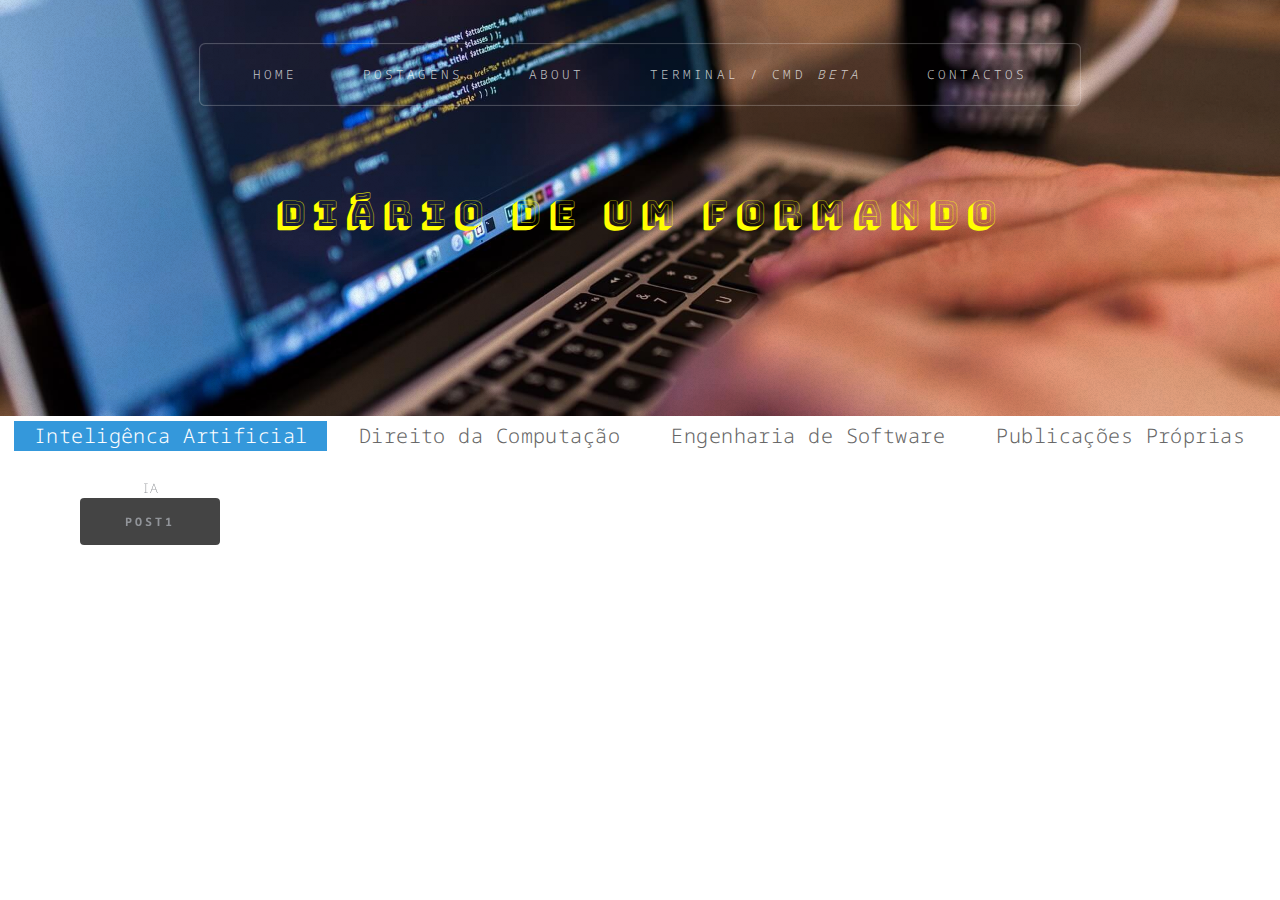
<file: categoria.html>
<!DOCTYPE HTML>
<html lang="pt-br">
<head>
	<link rel="shortcut icon" href="icone.ico"  />
  <meta charset="UTF-8">
    <title>Diário de um formando - TCC</title>
    <style>
     .lista-abas, .lista-abas * {
                margin:0;
                padding:0;
                outline:none;
                border:0;
                background:none
            }
            .lista-abas {
                position:relative;
                font-size:0;
                text-align:center;
                color:#666
            }
            .lista-abas > input {
                position:absolute;
                display:none
            }
            .lista-abas > label {
                position:relative;
                z-index:1;
                display:inline-block;
                box-sizing:border-box;
                -moz-box-sizing:border-box;
                padding:1px;
                padding-top:0;
                padding-left:0;
                font-size:20px;
                line-height:30px;
                cursor:pointer
            }
            .lista-abas > label span {
                display:block;
                padding:5px;
             background:rgba(255, 255, 255, .9);
            }
            .lista-abas > label span span {
                padding:0 20px;
                background:transparent;
                transition:background .3s, color .4s;
                -o-transition:background .3s, color .4s;
                -ms-transition:background .3s, color .4s;
                -moz-transition:background .3s, color .4s;
                -webkit-transition:background .3s, color .4s
            }
            .lista-abas > label:hover span span {
                background:#3498db;
                color:#fff
            }
            .lista-abas > input:checked + label span span {
                background:#3498db;
                color:#fff
            }
            .lista-abas > ul {
                list-style:none;
                position:relative;
                display:block;
                font-size:13px
            }
            .lista-abas > ul > li {
                position:absolute;
                top:0;
                left:0;
                width:150%;
                overflow:auto;
                padding:20px 25px 25px;
                box-sizing:border-box;
                -moz-box-sizing:border-box;
                opacity:0;
                -o-transform-origin:0% 0%;
                -ms-transform-origin:0% 0%;
                -moz-transform-origin:0% 0%;
                -webkit-transform-origin:0% 0%;
                -o-transition:opacity .8s, -o-transform .8s;
                -ms-transition:opacity .8s, -ms-transform .8s;
                -moz-transition:opacity .8s, -moz-transform .8s;
                -webkit-transition:opacity .8s, -webkit-transform .8s
            }
            .lista-abas > .aba-1:checked ~ ul > .aba-1, 
            .lista-abas > .aba-2:checked ~ ul > .aba-2, 
            .lista-abas > .aba-3:checked ~ ul > .aba-3, 
            .lista-abas > .aba-4:checked ~ ul > .aba-4 {
                position:relative;
                z-index:1;
                opacity:1
            }
            .conteudo {
                width:250px;
                position:relative;
                line-height:20px
            }
            .pagina-url {
                float:right;
                margin-top:15px
            }
            .amimacao-flip > ul {
                perspective:2000px;
                -o-perspective:2000px;
                -ms-perspective:2000px;
                -moz-perspective:2000px;
                -webkit-perspective:2000px;
                perspective-origin:50% 50%;
                -o-perspective-origin:50% 50%;
                -ms-perspective-origin:50% 50%;
                -moz-perspective-origin:50% 50%;
                -webkit-perspective-origin:50% 50%
            }
            .amimacao-flip > ul > li {
                -o-transform:rotateX(-90deg);
                -ms-transform:rotateX(-90deg);
                -moz-transform:rotateX(-90deg);
                -webkit-transform:rotateX(-90deg)
            }
            .amimacao-flip > .aba-1:checked ~ ul > .aba-1, 
            .amimacao-flip > .aba-2:checked ~ ul > .aba-2, 
            .amimacao-flip > .aba-3:checked ~ ul > .aba-3, 
            .amimacao-flip > .aba-4:checked ~ ul > .aba-4 {
                -o-transform:rotateX(0deg);
                -ms-transform:rotateX(0deg);
                -moz-transform:rotateX(0deg);
                -webkit-transform:rotateX(0deg);
                -o-transition-delay:0.2s;
                -ms-transition-delay:0.2s;
                -moz-transition-delay:0.2s;
                -webkit-transition-delay:0.2s
            }
    </style>
	  <link rel="stylesheet" href="assets/css/main.css" /> 
	  <meta http-equiv="expires" content="Tue, 05 Jan 2017 12:12:12 GMT">
<meta http-equiv="cache-control" content="public" /> <!-- reconhecida pelo HTTP 1.1 -->
<meta http-equiv="Pragma" content="public"> <!-- reconhecida por todas as versões do HTTP -->
</head>
<body>
<div id="page-wrapper">

			<!-- Header -->
				<div id="header-wrapper" class="wrapper">
					<div id="header">

						<!-- Logo -->
							<div id="logo">
							<h1><a href="index.html">Diário de um Formando</a></h1>
								<p></p>
							</div>

						<!-- Nav -->
							<nav id="nav">
								<ul>
									<li class="current"><a href="index.html">Home</a></li>
									<li>
										<a href="#">Postagens</a>
										<ul>	
												
													<li><a href="categoria.html">Categorias</a></li>
										</ul>
									</li>
								<li><a href="sobre.html">About</a></li>
									<li><a href="terminal.html">Terminal / CMD <i>beta</i></a></li>
									<li><a href="contato.html">Contactos</a></li>
								</ul>
							</nav>
					</div>
				</div>

<body>
	<div class="area-total-abas">
            <div class="lista-abas amimacao-flip">
                <input type="radio" name="lista-abas" checked id="aba-1" class="aba-1">
                <label for="aba-1"><span><span>Inteligênca Artificial</span></span></label>
                <input type="radio" name="lista-abas" id="aba-2" class="aba-2">
                <label for="aba-2"><span><span>Direito da Computação</span></span></label>
                <input type="radio" name="lista-abas" id="aba-3" class="aba-3">
                <label for="aba-3"><span><span>Engenharia de Software</span></span></label>
                <input type="radio" name="lista-abas" id="aba-4" class="aba-4">
                <label for="aba-4"><span><span>Publicações Próprias</span></span></label>
                <ul>
                    <li class="aba-1">
                        <div class="conteudo">
                            <h1>IA</h1>
                            <a href="postagem.html"><input type="button"value="Post1"></a>
                        </div>
                    </li>
                    <li class="aba-2">
                        <div class="conteudo">
                            <h1>DC</h1>
                                                        <a href="postagem1.html"><input type="button"value="Post1"></a>

                        </div>
                    </li>
                    <li class="aba-3">
                        <div class="conteudo">
                            <h1>ES</h1>
                                                        <a href="postagem2.html"><input type="button"value="Post1"></a>

                        </div>
                    </li>
                    <li class="aba-4">
                        <div class="conteudo">
                            <h1>Publicações</h1>
                                                        <a href="25anos.html"><input type="button"value="Post1"></a>

                        </div>
                    </li>
                </ul>
            </div>
        </div>
        <script src="assets/js/jquery.min.js"></script>
			<script src="assets/js/jquery.dropotron.min.js"></script>
			<script src="assets/js/skel.min.js"></script>
			<script src="assets/js/skel-viewport.min.js"></script>
			<script src="assets/js/util.js"></script>
			<script src="assets/js/main.js"></script>
</body>
</html>
</file>
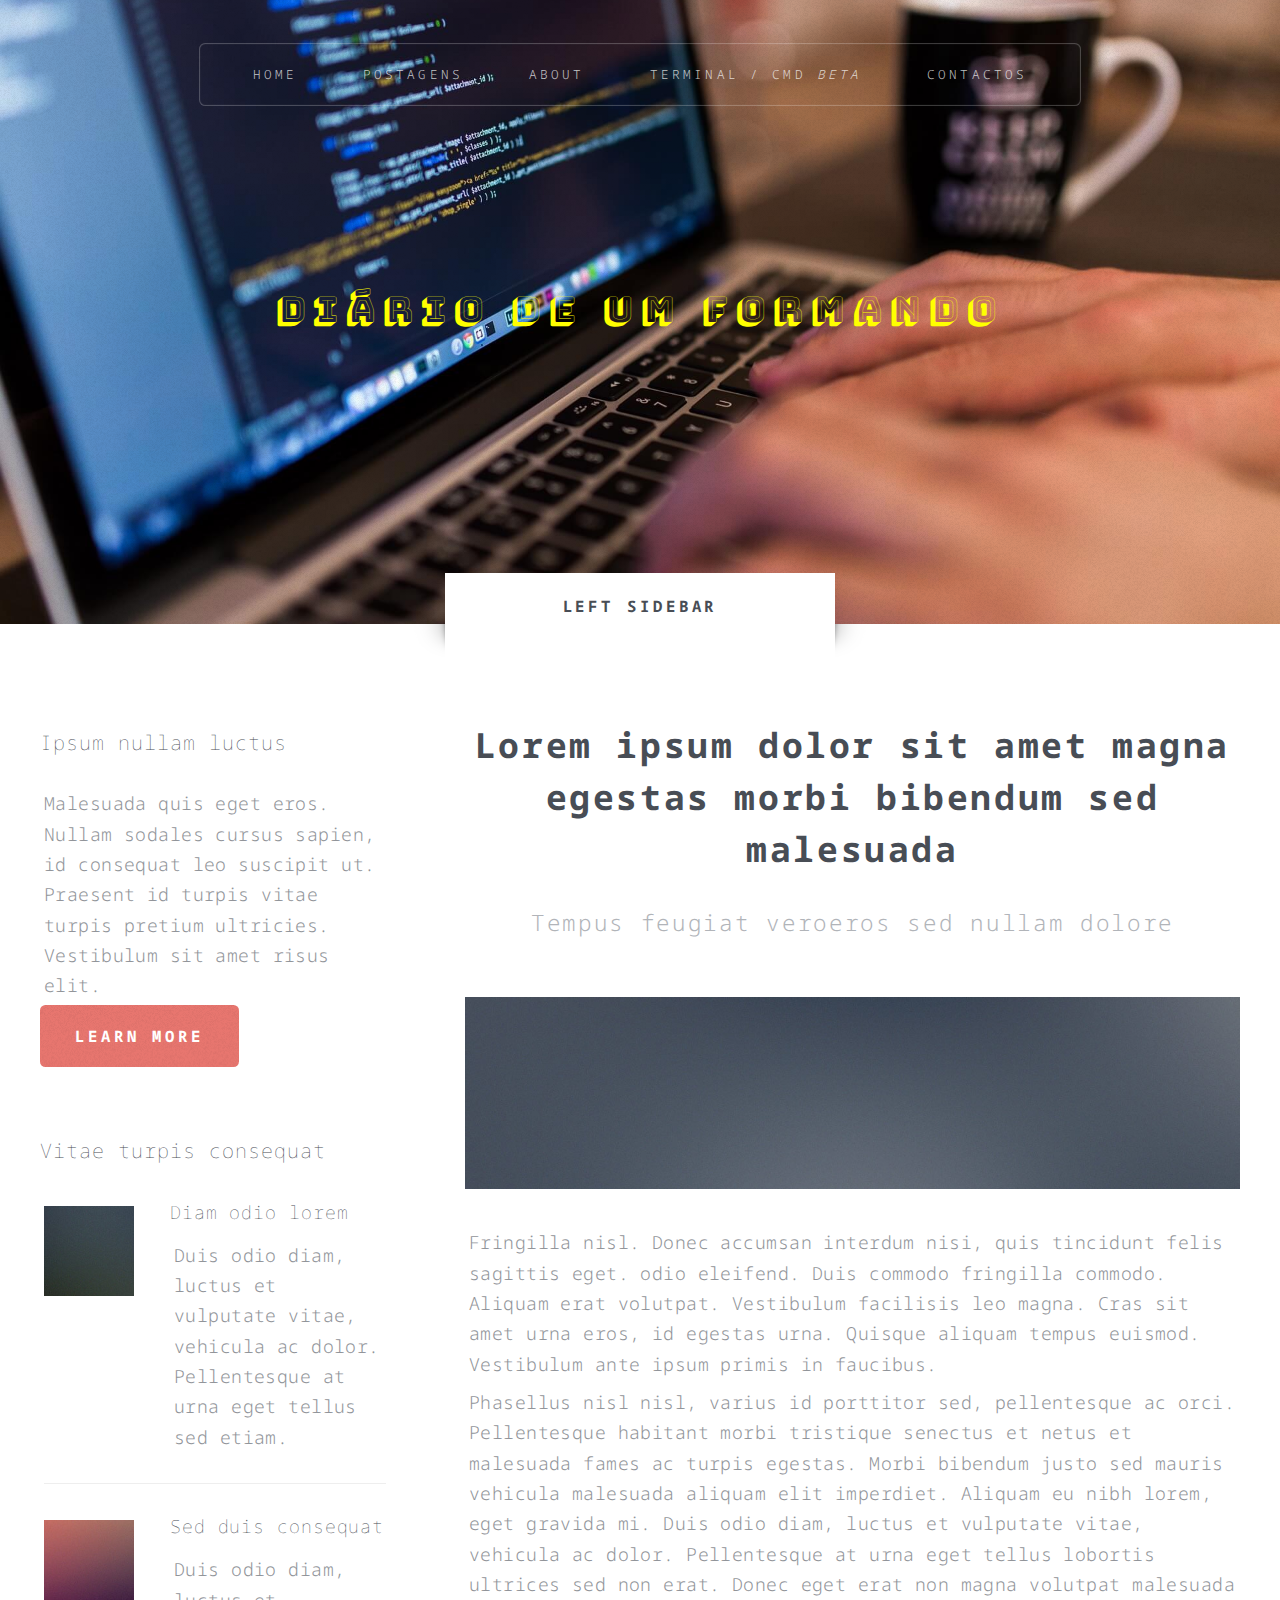
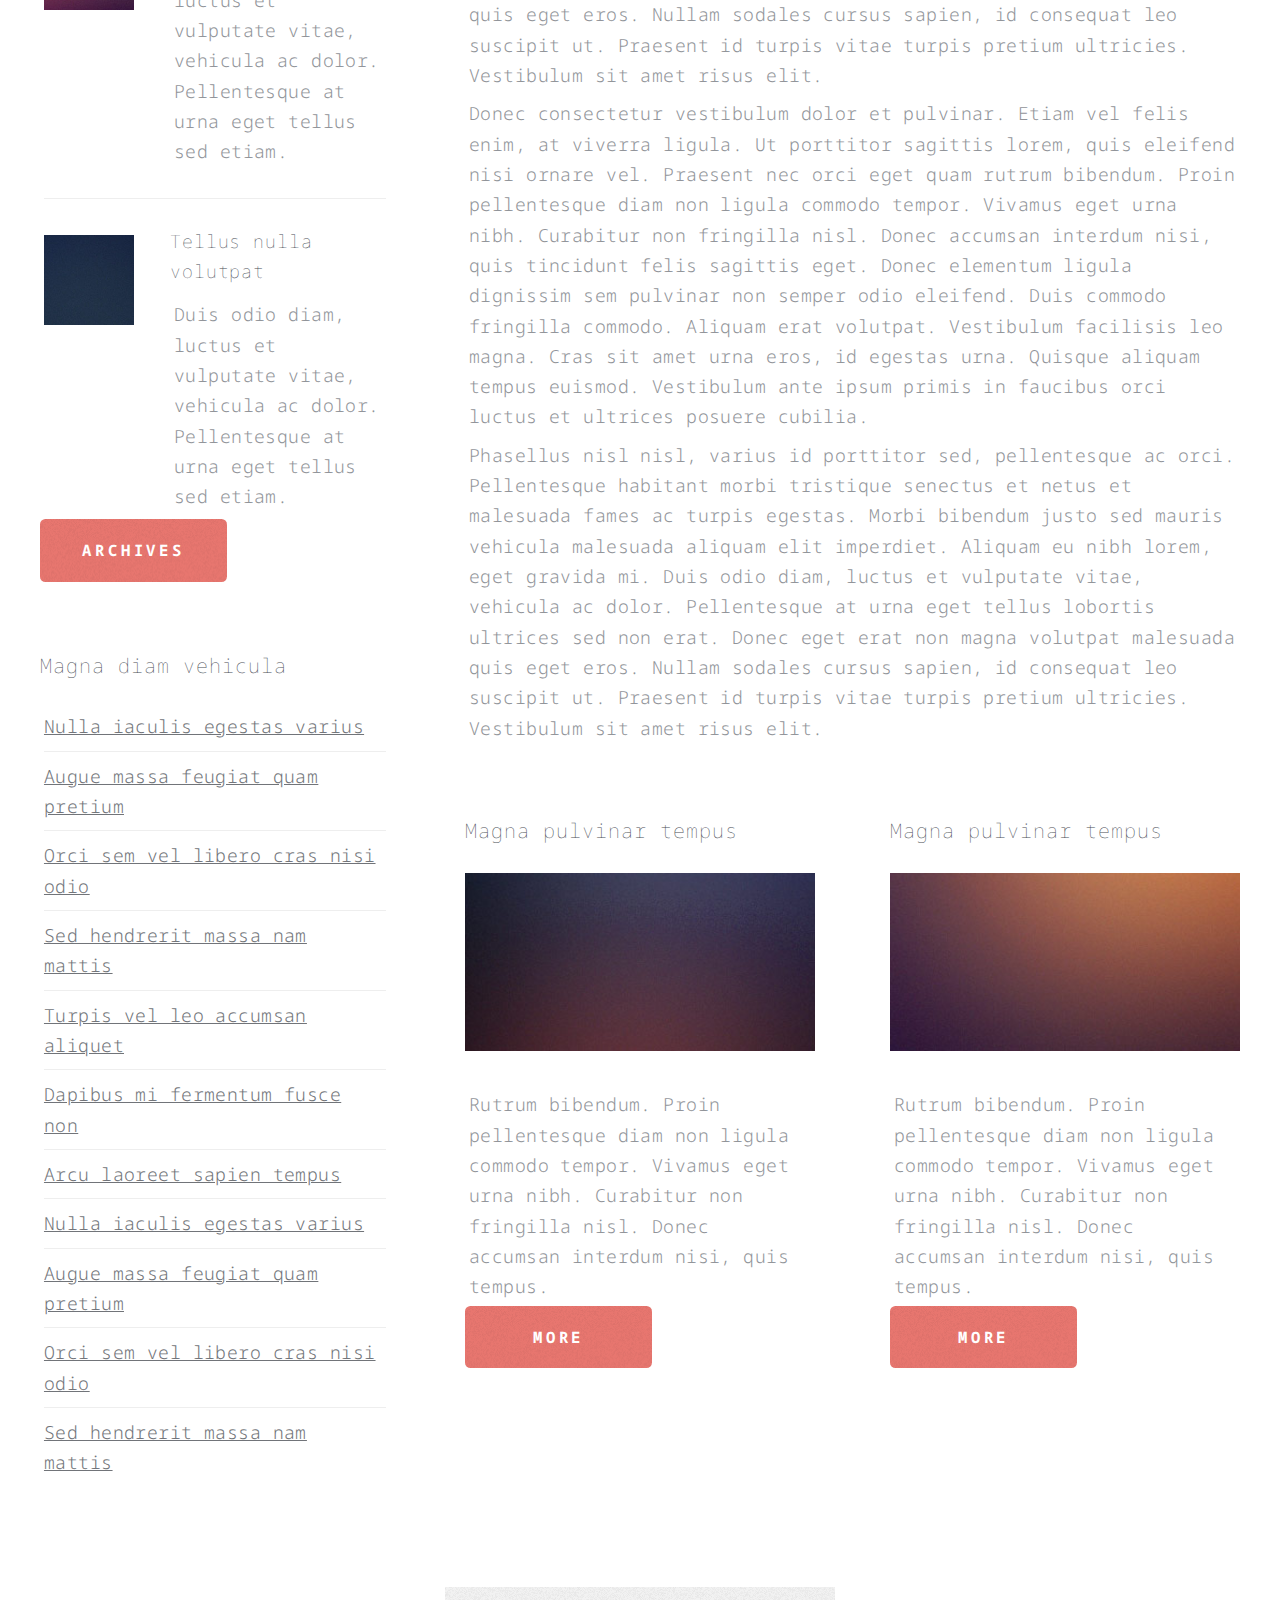
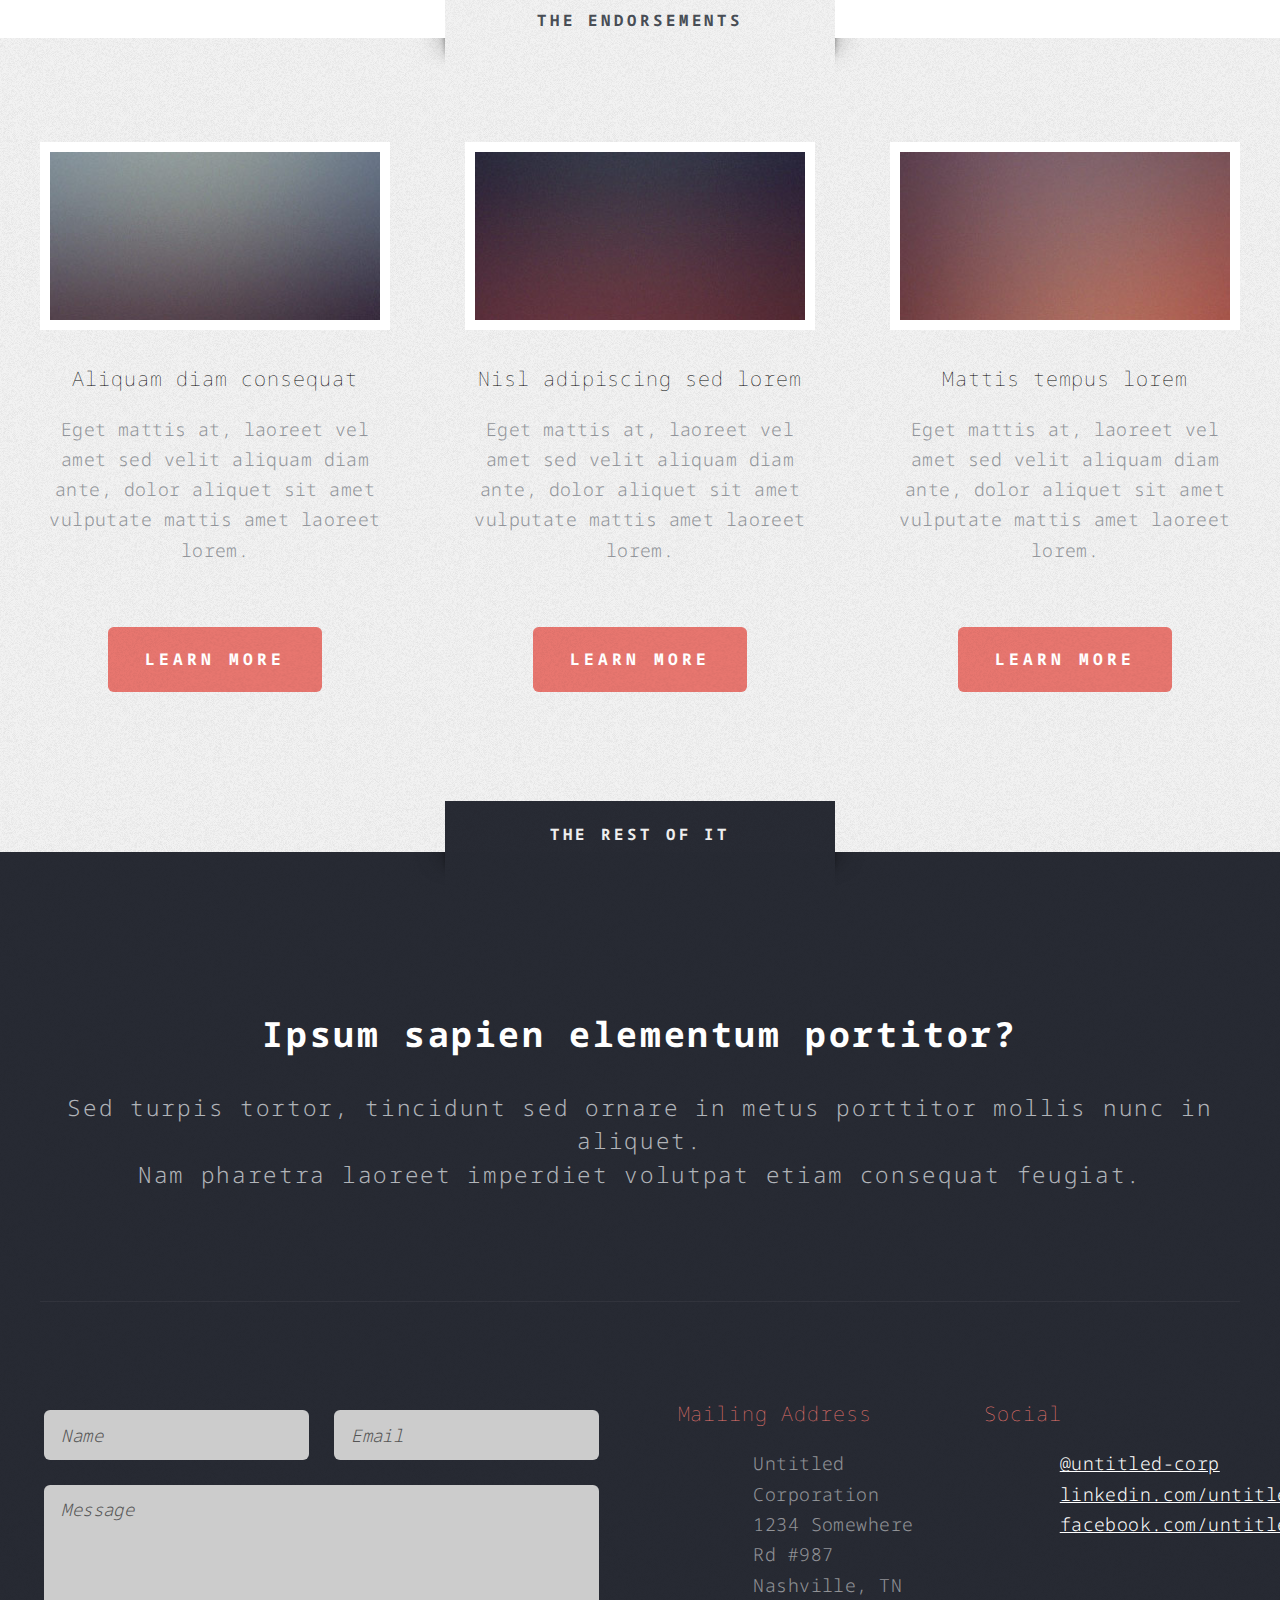
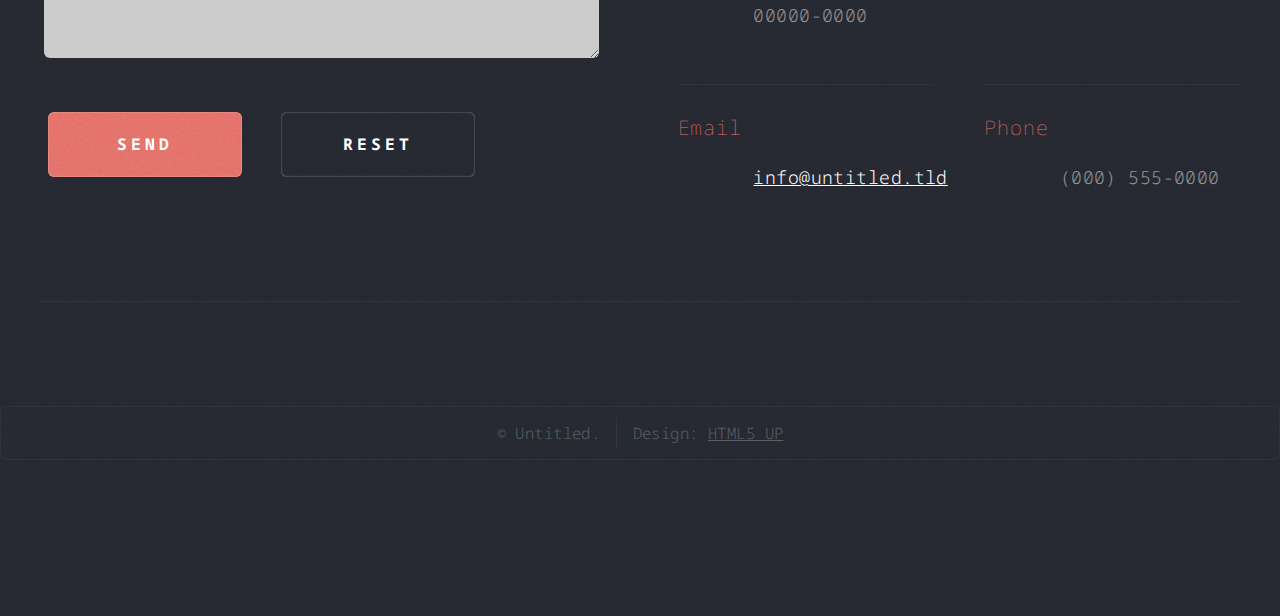
<file: left-sidebar.html>
<!DOCTYPE HTML>
<!--
	Escape Velocity by HTML5 UP
	html5up.net | @ajlkn
	Free for personal and commercial use under the CCA 3.0 license (html5up.net/license)
-->
<html>
	<head>
		<title></title>
		<meta charset="utf-8" />
		<meta name="viewport" content="width=device-width, initial-scale=1" />
		<link rel="stylesheet" href="assets/css/main.css" />
	</head>
	<body class="homepage">
		<div id="page-wrapper">


			<!-- Header -->
				<div id="header-wrapper" class="wrapper">
					<div id="header">

						<!-- Logo -->
							<div id="logo">
								<h1><a href="index.html">Diário de um Formando</a></h1>
								<p></p>
							</div>

						<!-- Nav -->
							<nav id="nav">
								<ul>
									<li class="current"><a href="index.html">Home</a></li>
									<li>
										<a href="#">Postagens</a>
										<ul>	
												
													<li><a href="categoria.html">Categorias</a></li>
										</ul>
									</li>
									<li><a href="sobre.html">About</a></li>
									<li><a href="terminal.html">Terminal / CMD <i>beta</i></a></li>
									<li><a href="contato.html">Contactos</a></li>
								</ul>
							</nav>

					</div>
				</div>

			<!-- Main -->
				<div class="wrapper style2">
					<div class="title">Left Sidebar</div>
					<div id="main" class="container">
						<div class="row 150%">
							<div class="4u 12u(mobile)">

								<!-- Sidebar -->
									<div id="sidebar">
										<section class="box">
											<header>
												<h2>Ipsum nullam luctus</h2>
											</header>
											<p>Malesuada quis eget eros. Nullam sodales cursus sapien, id consequat
											leo suscipit ut. Praesent id turpis vitae turpis pretium ultricies. Vestibulum sit
											amet risus elit.</p>
											<a href="#" class="button style1">Learn More</a>
										</section>
										<section class="box">
											<header>
												<h2>Vitae turpis consequat</h2>
											</header>
											<ul class="style2">
												<li>
													<article class="box post-excerpt">
														<a href="#" class="image left"><img src="images/pic08.jpg" alt="" /></a>
														<h3><a href="#">Diam odio lorem</a></h3>
														<p>Duis odio diam, luctus et vulputate vitae, vehicula ac dolor. Pellentesque at urna eget tellus sed etiam.</p>
													</article>
												</li>
												<li>
													<article class="box post-excerpt">
														<a href="#" class="image left"><img src="images/pic09.jpg" alt="" /></a>
														<h3><a href="#">Sed duis consequat</a></h3>
														<p>Duis odio diam, luctus et vulputate vitae, vehicula ac dolor. Pellentesque at urna eget tellus sed etiam.</p>
													</article>
												</li>
												<li>
													<article class="box post-excerpt">
														<a href="#" class="image left"><img src="images/pic10.jpg" alt="" /></a>
														<h3><a href="#">Tellus nulla volutpat</a></h3>
														<p>Duis odio diam, luctus et vulputate vitae, vehicula ac dolor. Pellentesque at urna eget tellus sed etiam.</p>
													</article>
												</li>
											</ul>
											<a href="#" class="button style1">Archives</a>
										</section>
										<section class="box">
											<header>
												<h2>Magna diam vehicula</h2>
											</header>
											<ul class="style3">
												<li><a href="#">Nulla iaculis egestas varius</a></li>
												<li><a href="#">Augue massa feugiat quam pretium</a></li>
												<li><a href="#">Orci sem vel libero cras nisi odio</a></li>
												<li><a href="#">Sed hendrerit massa nam mattis</a></li>
												<li><a href="#">Turpis vel leo accumsan aliquet</a></li>
												<li><a href="#">Dapibus mi fermentum fusce non</a></li>
												<li><a href="#">Arcu laoreet sapien tempus</a></li>
												<li><a href="#">Nulla iaculis egestas varius</a></li>
												<li><a href="#">Augue massa feugiat quam pretium</a></li>
												<li><a href="#">Orci sem vel libero cras nisi odio</a></li>
												<li><a href="#">Sed hendrerit massa nam mattis</a></li>
											</ul>
										</section>
									</div>

							</div>
							<div class="8u 12u(mobile) important(mobile)">

								<!-- Content -->
									<div id="content">
										<article class="box post">
											<header class="style1">
												<h2>Lorem ipsum dolor sit amet magna egestas morbi bibendum sed malesuada</h2>
												<p>Tempus feugiat veroeros sed nullam dolore</p>
											</header>
											<a href="#" class="image featured">
												<img src="images/pic01.jpg" alt="" />
											</a>
											<p>Fringilla nisl. Donec accumsan interdum nisi, quis tincidunt felis sagittis eget.
											odio eleifend. Duis commodo fringilla commodo. Aliquam erat volutpat. Vestibulum
											facilisis leo magna. Cras sit amet urna eros, id egestas urna. Quisque aliquam
											tempus euismod. Vestibulum ante ipsum primis in faucibus.</p>
											<p>Phasellus nisl nisl, varius id porttitor sed, pellentesque ac orci. Pellentesque
											habitant morbi tristique senectus et netus et malesuada fames ac turpis egestas. Morbi
											bibendum justo sed mauris vehicula malesuada aliquam elit imperdiet. Aliquam eu nibh
											lorem, eget gravida mi. Duis odio diam, luctus et vulputate vitae, vehicula ac dolor.
											Pellentesque at urna eget tellus lobortis ultrices sed non erat. Donec eget erat non
											magna volutpat malesuada quis eget eros. Nullam sodales cursus sapien, id consequat
											leo suscipit ut. Praesent id turpis vitae turpis pretium ultricies. Vestibulum sit
											amet risus elit.</p>
											<p>Donec consectetur vestibulum dolor et pulvinar. Etiam vel felis enim, at viverra
											ligula. Ut porttitor sagittis lorem, quis eleifend nisi ornare vel. Praesent nec orci
											eget quam rutrum bibendum. Proin pellentesque diam non ligula commodo tempor. Vivamus
											eget urna nibh. Curabitur non fringilla nisl. Donec accumsan interdum nisi, quis
											tincidunt felis sagittis eget. Donec elementum ligula dignissim sem pulvinar non semper
											odio eleifend. Duis commodo fringilla commodo. Aliquam erat volutpat. Vestibulum
											facilisis leo magna. Cras sit amet urna eros, id egestas urna. Quisque aliquam
											tempus euismod. Vestibulum ante ipsum primis in faucibus orci luctus et ultrices
											posuere cubilia.</p>
											<p>Phasellus nisl nisl, varius id porttitor sed, pellentesque ac orci. Pellentesque
											habitant morbi tristique senectus et netus et malesuada fames ac turpis egestas. Morbi
											bibendum justo sed mauris vehicula malesuada aliquam elit imperdiet. Aliquam eu nibh
											lorem, eget gravida mi. Duis odio diam, luctus et vulputate vitae, vehicula ac dolor.
											Pellentesque at urna eget tellus lobortis ultrices sed non erat. Donec eget erat non
											magna volutpat malesuada quis eget eros. Nullam sodales cursus sapien, id consequat
											leo suscipit ut. Praesent id turpis vitae turpis pretium ultricies. Vestibulum sit
											amet risus elit.</p>
										</article>
										<div class="row 150%">
											<div class="6u 12u(mobile)">
												<section class="box">
													<header>
														<h2>Magna pulvinar tempus</h2>
													</header>
													<a href="#" class="image featured"><img src="images/pic05.jpg" alt="" /></a>
													<p>Rutrum bibendum. Proin pellentesque diam non ligula commodo tempor. Vivamus
													eget urna nibh. Curabitur non fringilla nisl. Donec accumsan interdum nisi, quis
													tempus.</p>
													<a href="#" class="button style1">More</a>
												</section>
											</div>
											<div class="6u 12u(mobile)">
												<section class="box">
													<header>
														<h2>Magna pulvinar tempus</h2>
													</header>
													<a href="#" class="image featured"><img src="images/pic06.jpg" alt="" /></a>
													<p>Rutrum bibendum. Proin pellentesque diam non ligula commodo tempor. Vivamus
													eget urna nibh. Curabitur non fringilla nisl. Donec accumsan interdum nisi, quis
													tempus.</p>
													<a href="#" class="button style1">More</a>
												</section>
											</div>
										</div>
									</div>

							</div>
						</div>
					</div>
				</div>

			<!-- Highlights -->
				<div class="wrapper style3">
					<div class="title">The Endorsements</div>
					<div id="highlights" class="container">
						<div class="row 150%">
							<div class="4u 12u(mobile)">
								<section class="highlight">
									<a href="#" class="image featured"><img src="images/pic02.jpg" alt="" /></a>
									<h3><a href="#">Aliquam diam consequat</a></h3>
									<p>Eget mattis at, laoreet vel amet sed velit aliquam diam ante, dolor aliquet sit amet vulputate mattis amet laoreet lorem.</p>
									<ul class="actions">
										<li><a href="#" class="button style1">Learn More</a></li>
									</ul>
								</section>
							</div>
							<div class="4u 12u(mobile)">
								<section class="highlight">
									<a href="#" class="image featured"><img src="images/pic03.jpg" alt="" /></a>
									<h3><a href="#">Nisl adipiscing sed lorem</a></h3>
									<p>Eget mattis at, laoreet vel amet sed velit aliquam diam ante, dolor aliquet sit amet vulputate mattis amet laoreet lorem.</p>
									<ul class="actions">
										<li><a href="#" class="button style1">Learn More</a></li>
									</ul>
								</section>
							</div>
							<div class="4u 12u(mobile)">
								<section class="highlight">
									<a href="#" class="image featured"><img src="images/pic04.jpg" alt="" /></a>
									<h3><a href="#">Mattis tempus lorem</a></h3>
									<p>Eget mattis at, laoreet vel amet sed velit aliquam diam ante, dolor aliquet sit amet vulputate mattis amet laoreet lorem.</p>
									<ul class="actions">
										<li><a href="#" class="button style1">Learn More</a></li>
									</ul>
								</section>
							</div>
						</div>
					</div>
				</div>

			<!-- Footer -->
				<div id="footer-wrapper" class="wrapper">
					<div class="title">The Rest Of It</div>
					<div id="footer" class="container">
						<header class="style1">
							<h2>Ipsum sapien elementum portitor?</h2>
							<p>
								Sed turpis tortor, tincidunt sed ornare in metus porttitor mollis nunc in aliquet.<br />
								Nam pharetra laoreet imperdiet volutpat etiam consequat feugiat.
							</p>
						</header>
						<hr />
						<div class="row 150%">
							<div class="6u 12u(mobile)">

								<!-- Contact Form -->
									<section>
										<form method="post" action="#">
											<div class="row 50%">
												<div class="6u 12u(mobile)">
													<input type="text" name="name" id="contact-name" placeholder="Name" />
												</div>
												<div class="6u 12u(mobile)">
													<input type="text" name="email" id="contact-email" placeholder="Email" />
												</div>
											</div>
											<div class="row 50%">
												<div class="12u">
													<textarea name="message" id="contact-message" placeholder="Message" rows="4"></textarea>
												</div>
											</div>
											<div class="row">
												<div class="12u">
													<ul class="actions">
														<li><input type="submit" class="style1" value="Send" /></li>
														<li><input type="reset" class="style2" value="Reset" /></li>
													</ul>
												</div>
											</div>
										</form>
									</section>

							</div>
							<div class="6u 12u(mobile)">

								<!-- Contact -->
									<section class="feature-list small">
										<div class="row">
											<div class="6u 12u(mobile)">
												<section>
													<h3 class="icon fa-home">Mailing Address</h3>
													<p>
														Untitled Corporation<br />
														1234 Somewhere Rd #987<br />
														Nashville, TN 00000-0000
													</p>
												</section>
											</div>
											<div class="6u 12u(mobile)">
												<section>
													<h3 class="icon fa-comment">Social</h3>
													<p>
														<a href="#">@untitled-corp</a><br />
														<a href="#">linkedin.com/untitled</a><br />
														<a href="#">facebook.com/untitled</a>
													</p>
												</section>
											</div>
										</div>
										<div class="row">
											<div class="6u 12u(mobile)">
												<section>
													<h3 class="icon fa-envelope">Email</h3>
													<p>
														<a href="#">info@untitled.tld</a>
													</p>
												</section>
											</div>
											<div class="6u 12u(mobile)">
												<section>
													<h3 class="icon fa-phone">Phone</h3>
													<p>
														(000) 555-0000
													</p>
												</section>
											</div>
										</div>
									</section>

							</div>
						</div>
						<hr />
					</div>
					<div id="copyright">
						<ul>
							<li>&copy; Untitled.</li><li>Design: <a href="http://html5up.net">HTML5 UP</a></li>
						</ul>
					</div>
				</div>

		</div>

		<!-- Scripts -->

			<script src="assets/js/jquery.min.js"></script>
			<script src="assets/js/jquery.dropotron.min.js"></script>
			<script src="assets/js/skel.min.js"></script>
			<script src="assets/js/skel-viewport.min.js"></script>
			<script src="assets/js/util.js"></script>
			<!--[if lte IE 8]><script src="assets/js/ie/respond.min.js"></script><![endif]-->
			<script src="assets/js/main.js"></script>

	</body>
</html>
</file>
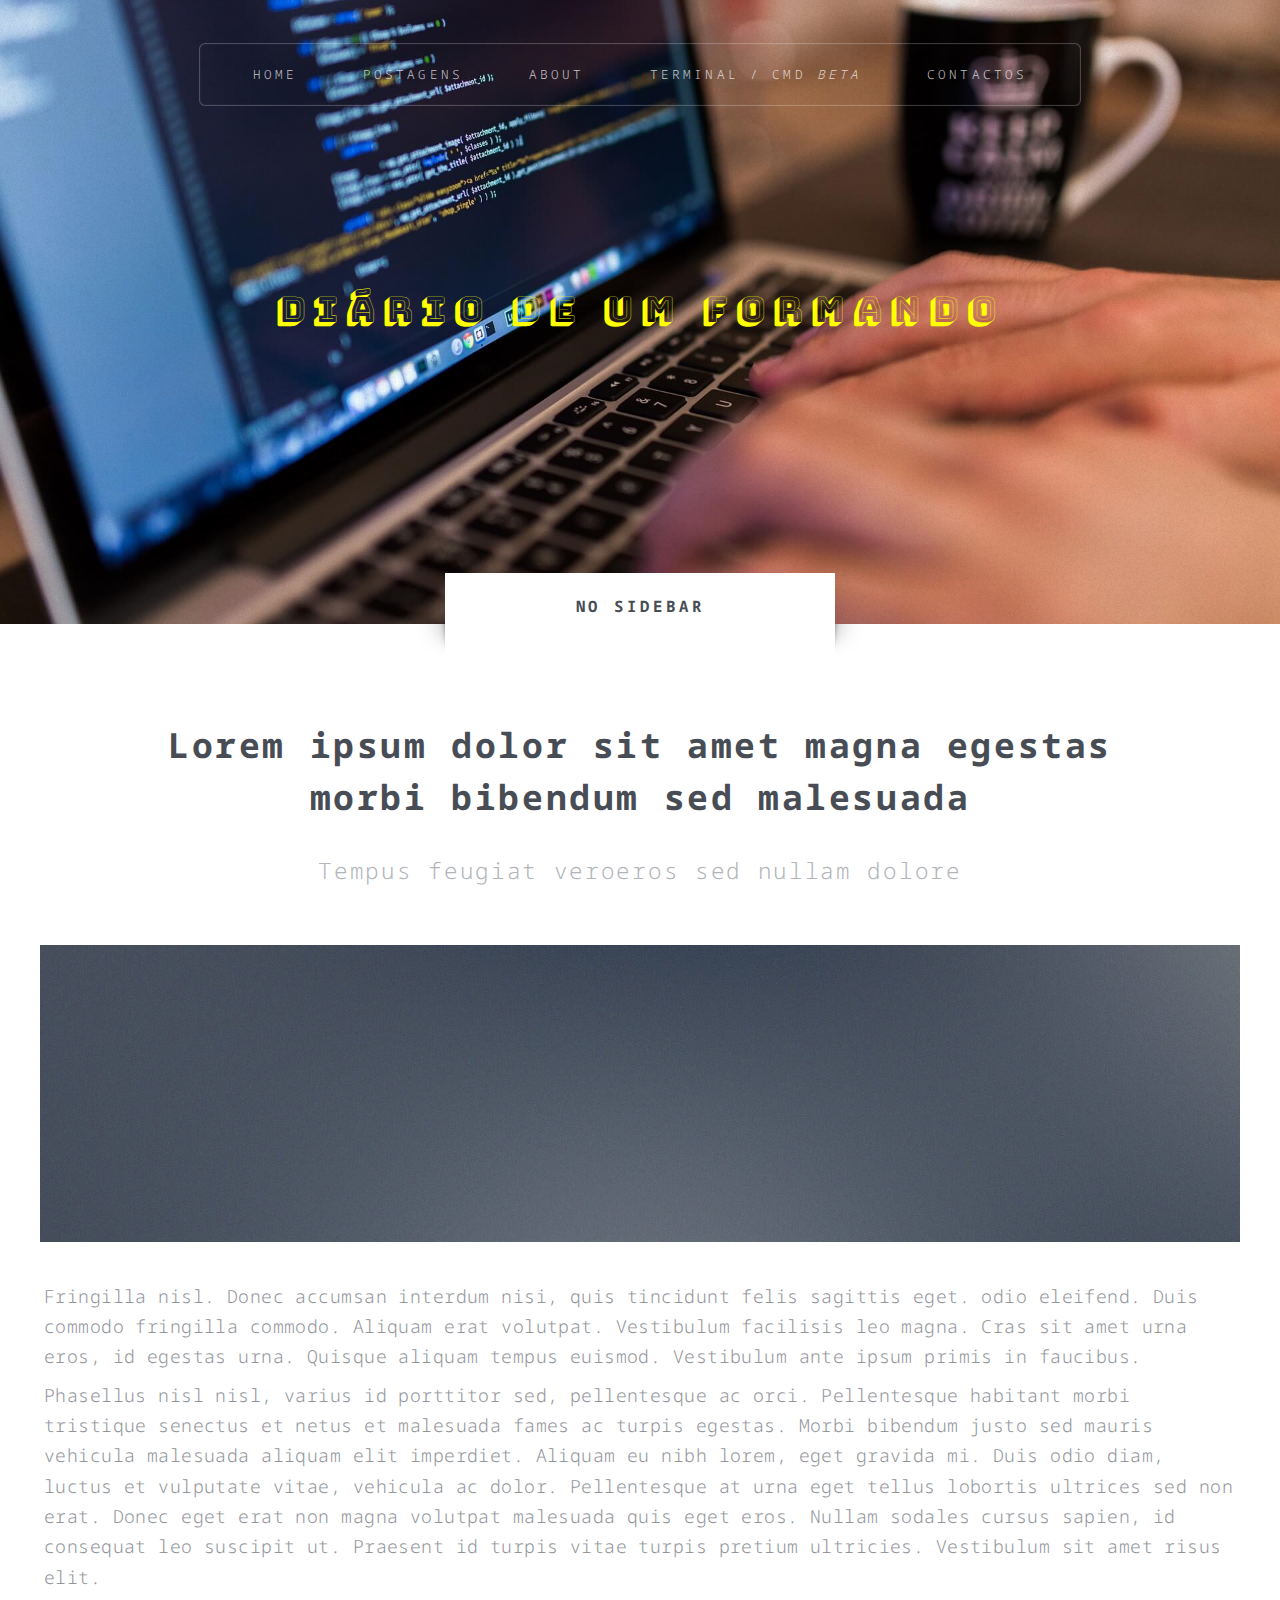
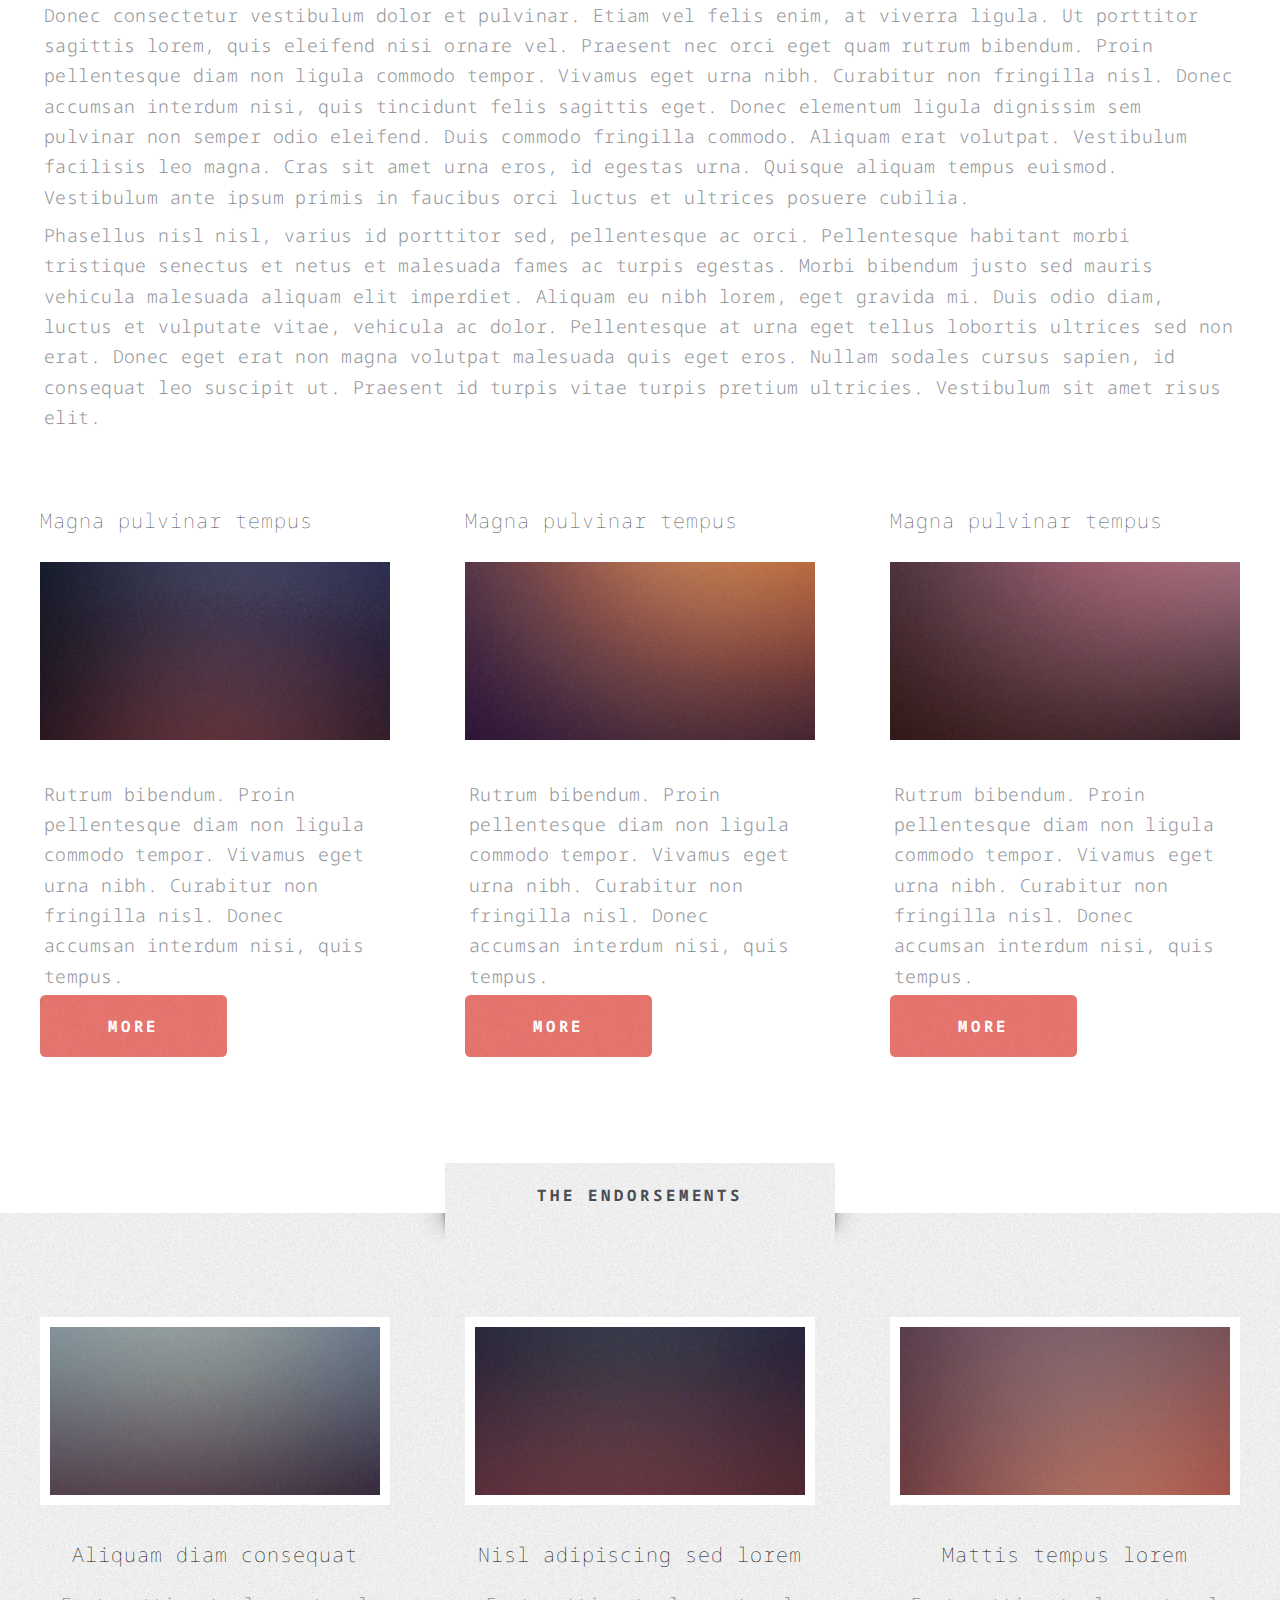
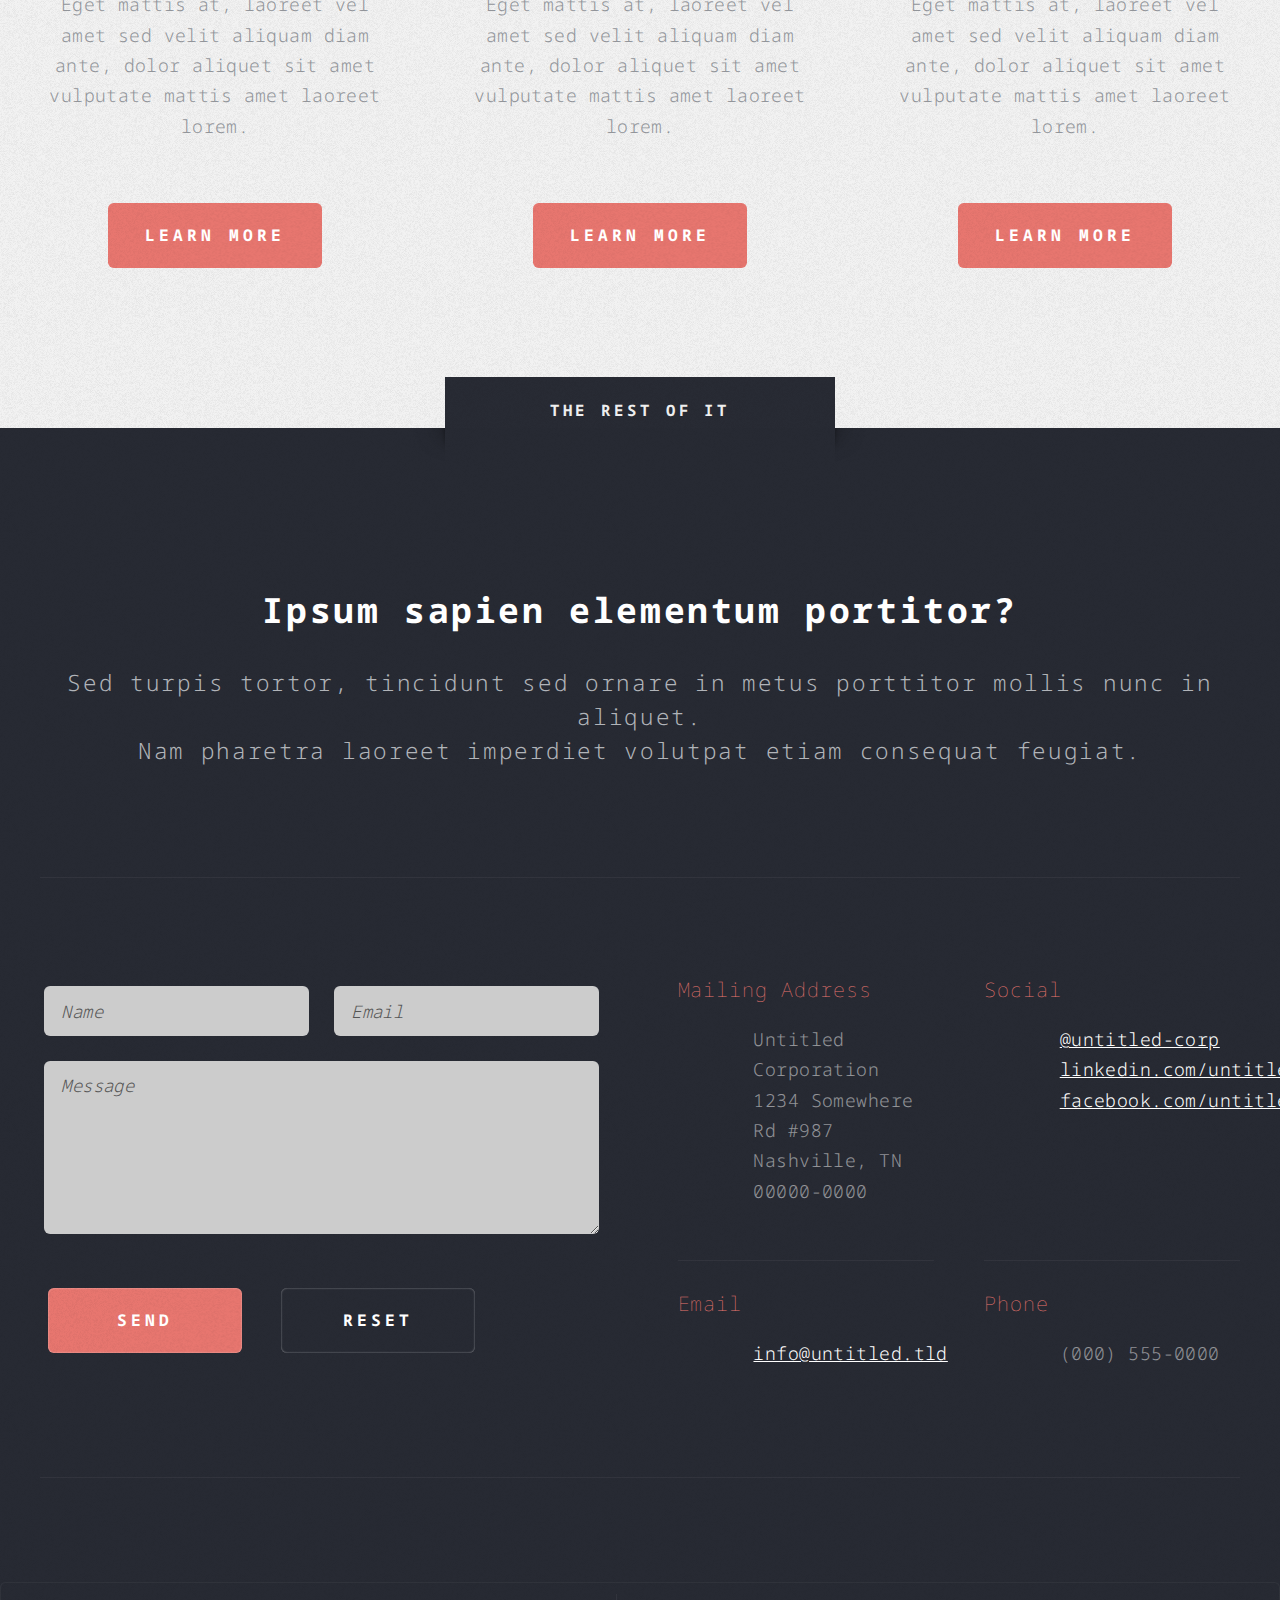
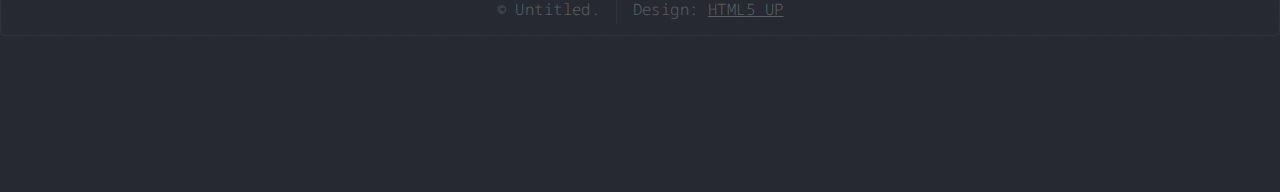
<file: no-sidebar.html>
<!DOCTYPE HTML>
<!--
	Escape Velocity by HTML5 UP
	html5up.net | @ajlkn
	Free for personal and commercial use under the CCA 3.0 license (html5up.net/license)
-->
<html>
	<head>
		<title>No Sidebar - Escape Velocity by HTML5 UP</title>
		<meta charset="utf-8" />
		<meta name="viewport" content="width=device-width, initial-scale=1" />
		<!--[if lte IE 8]><script src="assets/js/ie/html5shiv.js"></script><![endif]-->
		<link rel="stylesheet" href="assets/css/main.css" />
		<!--[if lte IE 8]><link rel="stylesheet" href="assets/css/ie8.css" /><![endif]-->
	</head>
	<body class="homepage">
		<div id="page-wrapper">


			<!-- Header -->
				<div id="header-wrapper" class="wrapper">
					<div id="header">

						<!-- Logo -->
							<div id="logo">
								<h1><a href="index.html">Diário de um Formando</a></h1>
								<p></p>
							</div>

						<!-- Nav -->
							<nav id="nav">
								<ul>
									<li class="current"><a href="index.html">Home</a></li>
									<li>
										<a href="#">Postagens</a>
										<ul>	
												
													<li><a href="categoria.html">Categorias</a></li>
										</ul>
									</li>
									<li><a href="sobre.html">About</a></li>
									<li><a href="terminal.html">Terminal / CMD <i>beta</i></a></li>
									<li><a href="contato.html">Contactos</a></li>
								</ul>
							</nav>

					</div>
				</div>

			<!-- Main -->
				<div class="wrapper style2">
					<div class="title">No Sidebar</div>
					<div id="main" class="container">

						<!-- Content -->
							<div id="content">
								<article class="box post">
									<header class="style1">
										<h2>Lorem ipsum dolor sit amet magna egestas<br class="mobile-hide" />
										morbi bibendum sed malesuada</h2>
										<p>Tempus feugiat veroeros sed nullam dolore</p>
									</header>
									<a href="#" class="image featured">
										<img src="images/pic01.jpg" alt="" />
									</a>
									<p>Fringilla nisl. Donec accumsan interdum nisi, quis tincidunt felis sagittis eget.
									odio eleifend. Duis commodo fringilla commodo. Aliquam erat volutpat. Vestibulum
									facilisis leo magna. Cras sit amet urna eros, id egestas urna. Quisque aliquam
									tempus euismod. Vestibulum ante ipsum primis in faucibus.</p>
									<p>Phasellus nisl nisl, varius id porttitor sed, pellentesque ac orci. Pellentesque
									habitant morbi tristique senectus et netus et malesuada fames ac turpis egestas. Morbi
									bibendum justo sed mauris vehicula malesuada aliquam elit imperdiet. Aliquam eu nibh
									lorem, eget gravida mi. Duis odio diam, luctus et vulputate vitae, vehicula ac dolor.
									Pellentesque at urna eget tellus lobortis ultrices sed non erat. Donec eget erat non
									magna volutpat malesuada quis eget eros. Nullam sodales cursus sapien, id consequat
									leo suscipit ut. Praesent id turpis vitae turpis pretium ultricies. Vestibulum sit
									amet risus elit.</p>
									<p>Donec consectetur vestibulum dolor et pulvinar. Etiam vel felis enim, at viverra
									ligula. Ut porttitor sagittis lorem, quis eleifend nisi ornare vel. Praesent nec orci
									eget quam rutrum bibendum. Proin pellentesque diam non ligula commodo tempor. Vivamus
									eget urna nibh. Curabitur non fringilla nisl. Donec accumsan interdum nisi, quis
									tincidunt felis sagittis eget. Donec elementum ligula dignissim sem pulvinar non semper
									odio eleifend. Duis commodo fringilla commodo. Aliquam erat volutpat. Vestibulum
									facilisis leo magna. Cras sit amet urna eros, id egestas urna. Quisque aliquam
									tempus euismod. Vestibulum ante ipsum primis in faucibus orci luctus et ultrices
									posuere cubilia.</p>
									<p>Phasellus nisl nisl, varius id porttitor sed, pellentesque ac orci. Pellentesque
									habitant morbi tristique senectus et netus et malesuada fames ac turpis egestas. Morbi
									bibendum justo sed mauris vehicula malesuada aliquam elit imperdiet. Aliquam eu nibh
									lorem, eget gravida mi. Duis odio diam, luctus et vulputate vitae, vehicula ac dolor.
									Pellentesque at urna eget tellus lobortis ultrices sed non erat. Donec eget erat non
									magna volutpat malesuada quis eget eros. Nullam sodales cursus sapien, id consequat
									leo suscipit ut. Praesent id turpis vitae turpis pretium ultricies. Vestibulum sit
									amet risus elit.</p>
								</article>
								<div class="row 150%">
									<div class="4u 12u(mobile)">
										<section class="box">
											<header>
												<h2>Magna pulvinar tempus</h2>
											</header>
											<a href="#" class="image featured"><img src="images/pic05.jpg" alt="" /></a>
											<p>Rutrum bibendum. Proin pellentesque diam non ligula commodo tempor. Vivamus
											eget urna nibh. Curabitur non fringilla nisl. Donec accumsan interdum nisi, quis
											tempus.</p>
											<a href="#" class="button style1">More</a>
										</section>
									</div>
									<div class="4u 12u(mobile)">
										<section class="box">
											<header>
												<h2>Magna pulvinar tempus</h2>
											</header>
											<a href="#" class="image featured"><img src="images/pic06.jpg" alt="" /></a>
											<p>Rutrum bibendum. Proin pellentesque diam non ligula commodo tempor. Vivamus
											eget urna nibh. Curabitur non fringilla nisl. Donec accumsan interdum nisi, quis
											tempus.</p>
											<a href="#" class="button style1">More</a>
										</section>
									</div>
									<div class="4u 12u(mobile)">
										<section class="box">
											<header>
												<h2>Magna pulvinar tempus</h2>
											</header>
											<a href="#" class="image featured"><img src="images/pic07.jpg" alt="" /></a>
											<p>Rutrum bibendum. Proin pellentesque diam non ligula commodo tempor. Vivamus
											eget urna nibh. Curabitur non fringilla nisl. Donec accumsan interdum nisi, quis
											tempus.</p>
											<a href="#" class="button style1">More</a>
										</section>
									</div>
								</div>
							</div>

					</div>
				</div>

			<!-- Highlights -->
				<div class="wrapper style3">
					<div class="title">The Endorsements</div>
					<div id="highlights" class="container">
						<div class="row 150%">
							<div class="4u 12u(mobile)">
								<section class="highlight">
									<a href="#" class="image featured"><img src="images/pic02.jpg" alt="" /></a>
									<h3><a href="#">Aliquam diam consequat</a></h3>
									<p>Eget mattis at, laoreet vel amet sed velit aliquam diam ante, dolor aliquet sit amet vulputate mattis amet laoreet lorem.</p>
									<ul class="actions">
										<li><a href="#" class="button style1">Learn More</a></li>
									</ul>
								</section>
							</div>
							<div class="4u 12u(mobile)">
								<section class="highlight">
									<a href="#" class="image featured"><img src="images/pic03.jpg" alt="" /></a>
									<h3><a href="#">Nisl adipiscing sed lorem</a></h3>
									<p>Eget mattis at, laoreet vel amet sed velit aliquam diam ante, dolor aliquet sit amet vulputate mattis amet laoreet lorem.</p>
									<ul class="actions">
										<li><a href="#" class="button style1">Learn More</a></li>
									</ul>
								</section>
							</div>
							<div class="4u 12u(mobile)">
								<section class="highlight">
									<a href="#" class="image featured"><img src="images/pic04.jpg" alt="" /></a>
									<h3><a href="#">Mattis tempus lorem</a></h3>
									<p>Eget mattis at, laoreet vel amet sed velit aliquam diam ante, dolor aliquet sit amet vulputate mattis amet laoreet lorem.</p>
									<ul class="actions">
										<li><a href="#" class="button style1">Learn More</a></li>
									</ul>
								</section>
							</div>
						</div>
					</div>
				</div>

			<!-- Footer -->
				<div id="footer-wrapper" class="wrapper">
					<div class="title">The Rest Of It</div>
					<div id="footer" class="container">
						<header class="style1">
							<h2>Ipsum sapien elementum portitor?</h2>
							<p>
								Sed turpis tortor, tincidunt sed ornare in metus porttitor mollis nunc in aliquet.<br />
								Nam pharetra laoreet imperdiet volutpat etiam consequat feugiat.
							</p>
						</header>
						<hr />
						<div class="row 150%">
							<div class="6u 12u(mobile)">

								<!-- Contact Form -->
									<section>
										<form method="post" action="#">
											<div class="row 50%">
												<div class="6u 12u(mobile)">
													<input type="text" name="name" id="contact-name" placeholder="Name" />
												</div>
												<div class="6u 12u(mobile)">
													<input type="text" name="email" id="contact-email" placeholder="Email" />
												</div>
											</div>
											<div class="row 50%">
												<div class="12u">
													<textarea name="message" id="contact-message" placeholder="Message" rows="4"></textarea>
												</div>
											</div>
											<div class="row">
												<div class="12u">
													<ul class="actions">
														<li><input type="submit" class="style1" value="Send" /></li>
														<li><input type="reset" class="style2" value="Reset" /></li>
													</ul>
												</div>
											</div>
										</form>
									</section>

							</div>
							<div class="6u 12u(mobile)">

								<!-- Contact -->
									<section class="feature-list small">
										<div class="row">
											<div class="6u 12u(mobile)">
												<section>
													<h3 class="icon fa-home">Mailing Address</h3>
													<p>
														Untitled Corporation<br />
														1234 Somewhere Rd #987<br />
														Nashville, TN 00000-0000
													</p>
												</section>
											</div>
											<div class="6u 12u(mobile)">
												<section>
													<h3 class="icon fa-comment">Social</h3>
													<p>
														<a href="#">@untitled-corp</a><br />
														<a href="#">linkedin.com/untitled</a><br />
														<a href="#">facebook.com/untitled</a>
													</p>
												</section>
											</div>
										</div>
										<div class="row">
											<div class="6u 12u(mobile)">
												<section>
													<h3 class="icon fa-envelope">Email</h3>
													<p>
														<a href="#">info@untitled.tld</a>
													</p>
												</section>
											</div>
											<div class="6u 12u(mobile)">
												<section>
													<h3 class="icon fa-phone">Phone</h3>
													<p>
														(000) 555-0000
													</p>
												</section>
											</div>
										</div>
									</section>

							</div>
						</div>
						<hr />
					</div>
					<div id="copyright">
						<ul>
							<li>&copy; Untitled.</li><li>Design: <a href="http://html5up.net">HTML5 UP</a></li>
						</ul>
					</div>
				</div>

		</div>

		<!-- Scripts -->

			<script src="assets/js/jquery.min.js"></script>
			<script src="assets/js/jquery.dropotron.min.js"></script>
			<script src="assets/js/skel.min.js"></script>
			<script src="assets/js/skel-viewport.min.js"></script>
			<script src="assets/js/util.js"></script>
			<!--[if lte IE 8]><script src="assets/js/ie/respond.min.js"></script><![endif]-->
			<script src="assets/js/main.js"></script>

	</body>
</html>
</file>
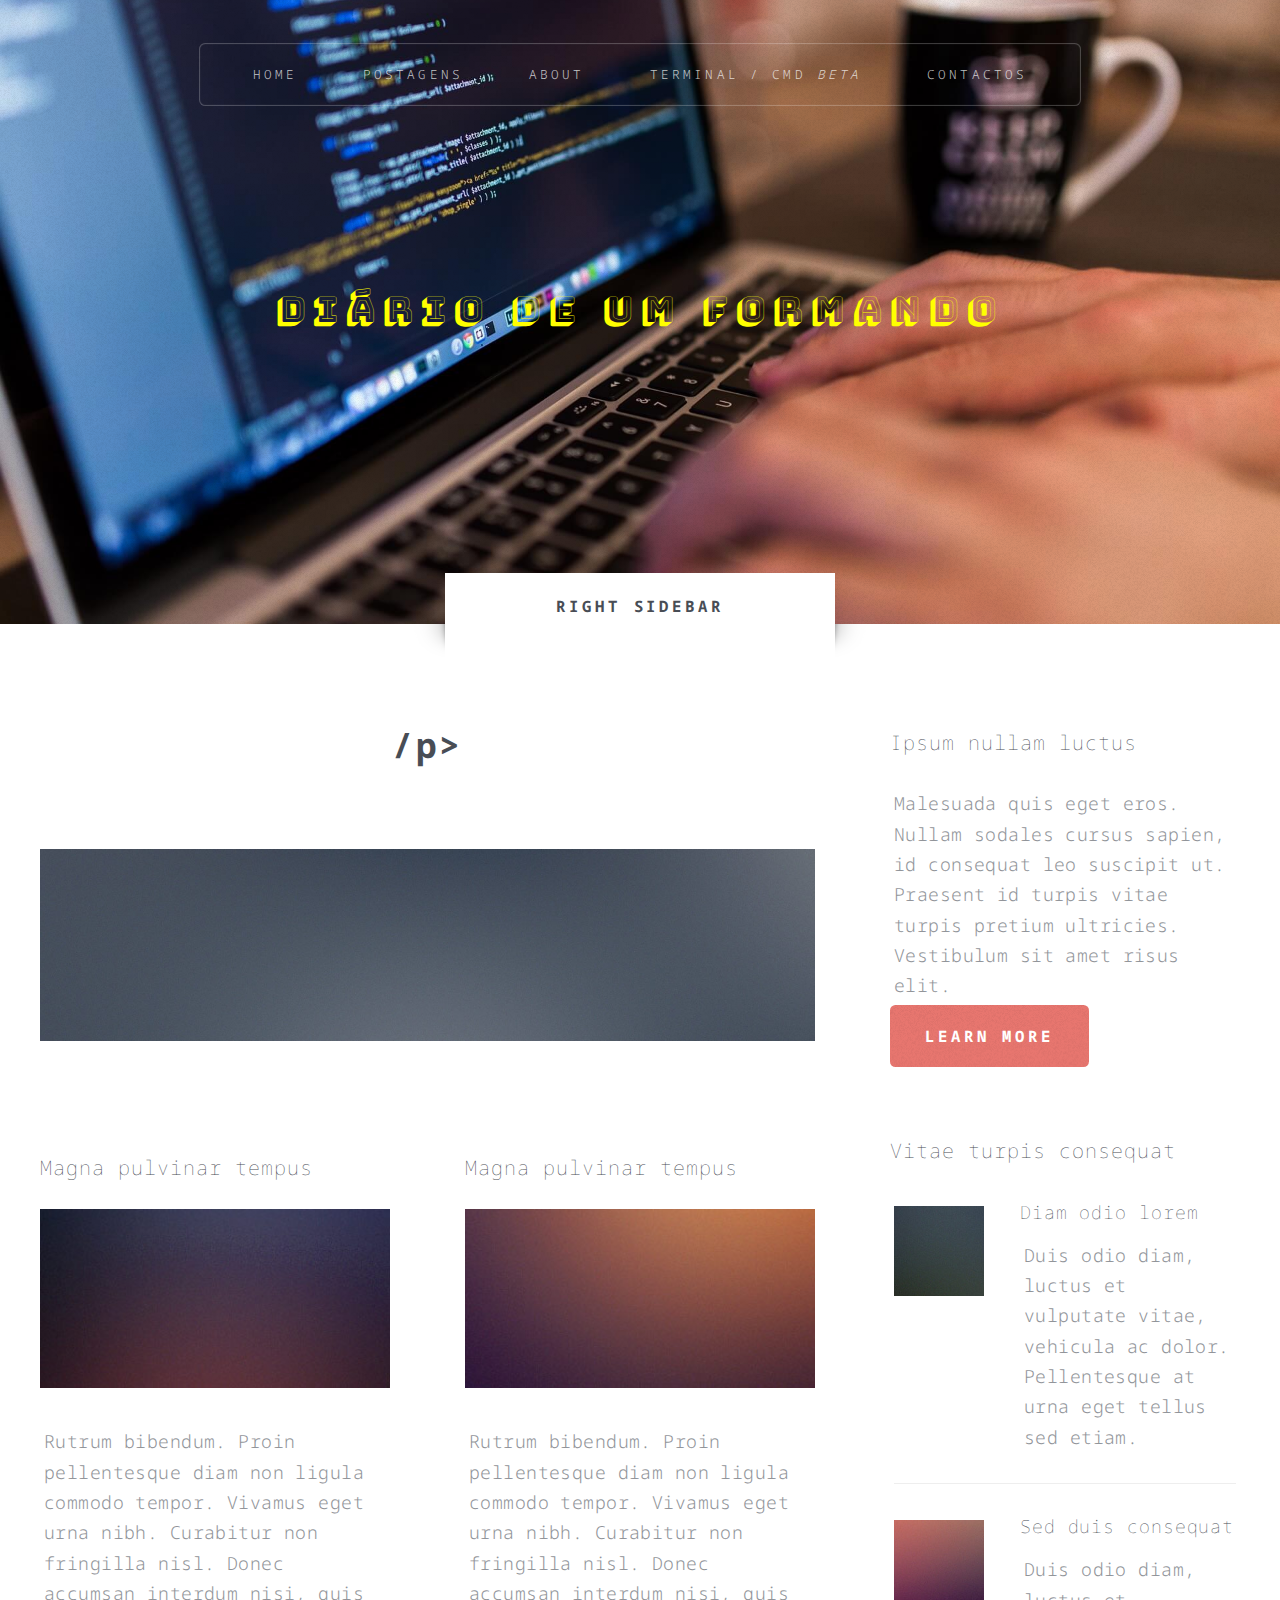
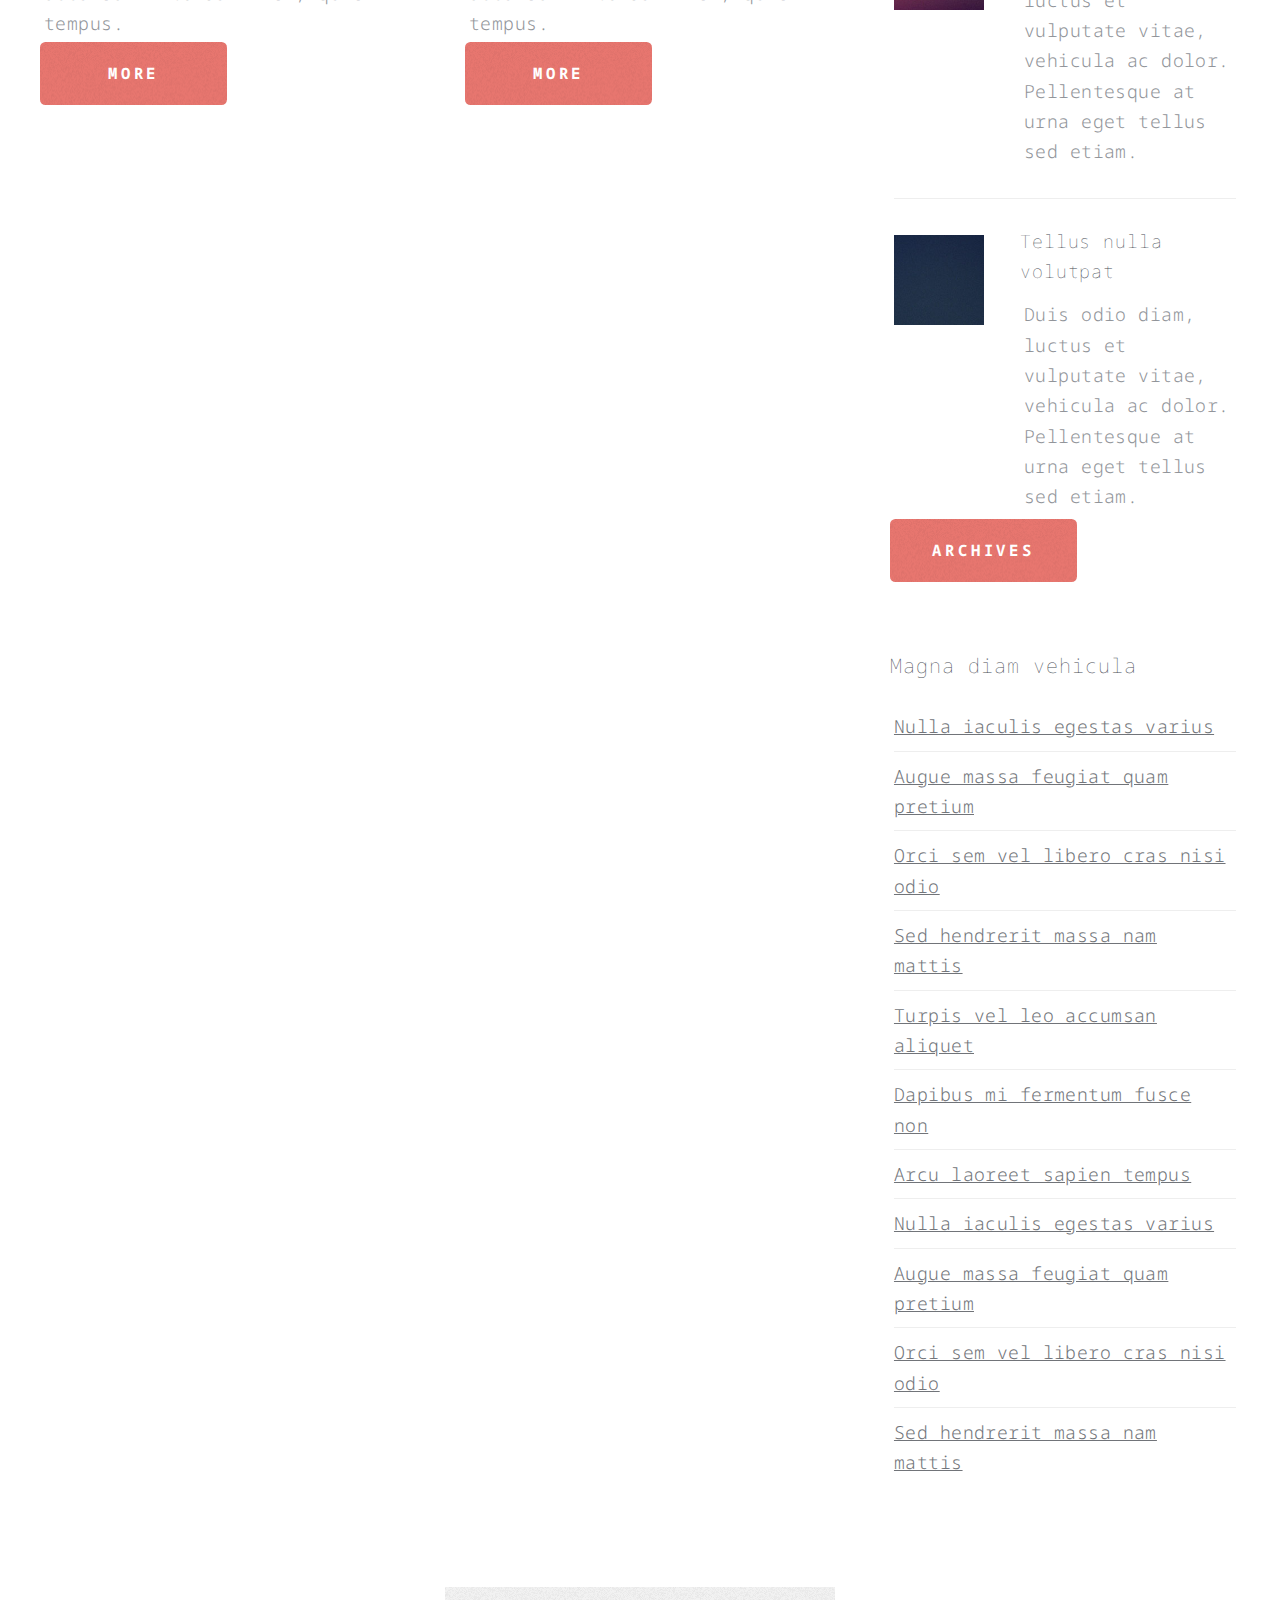
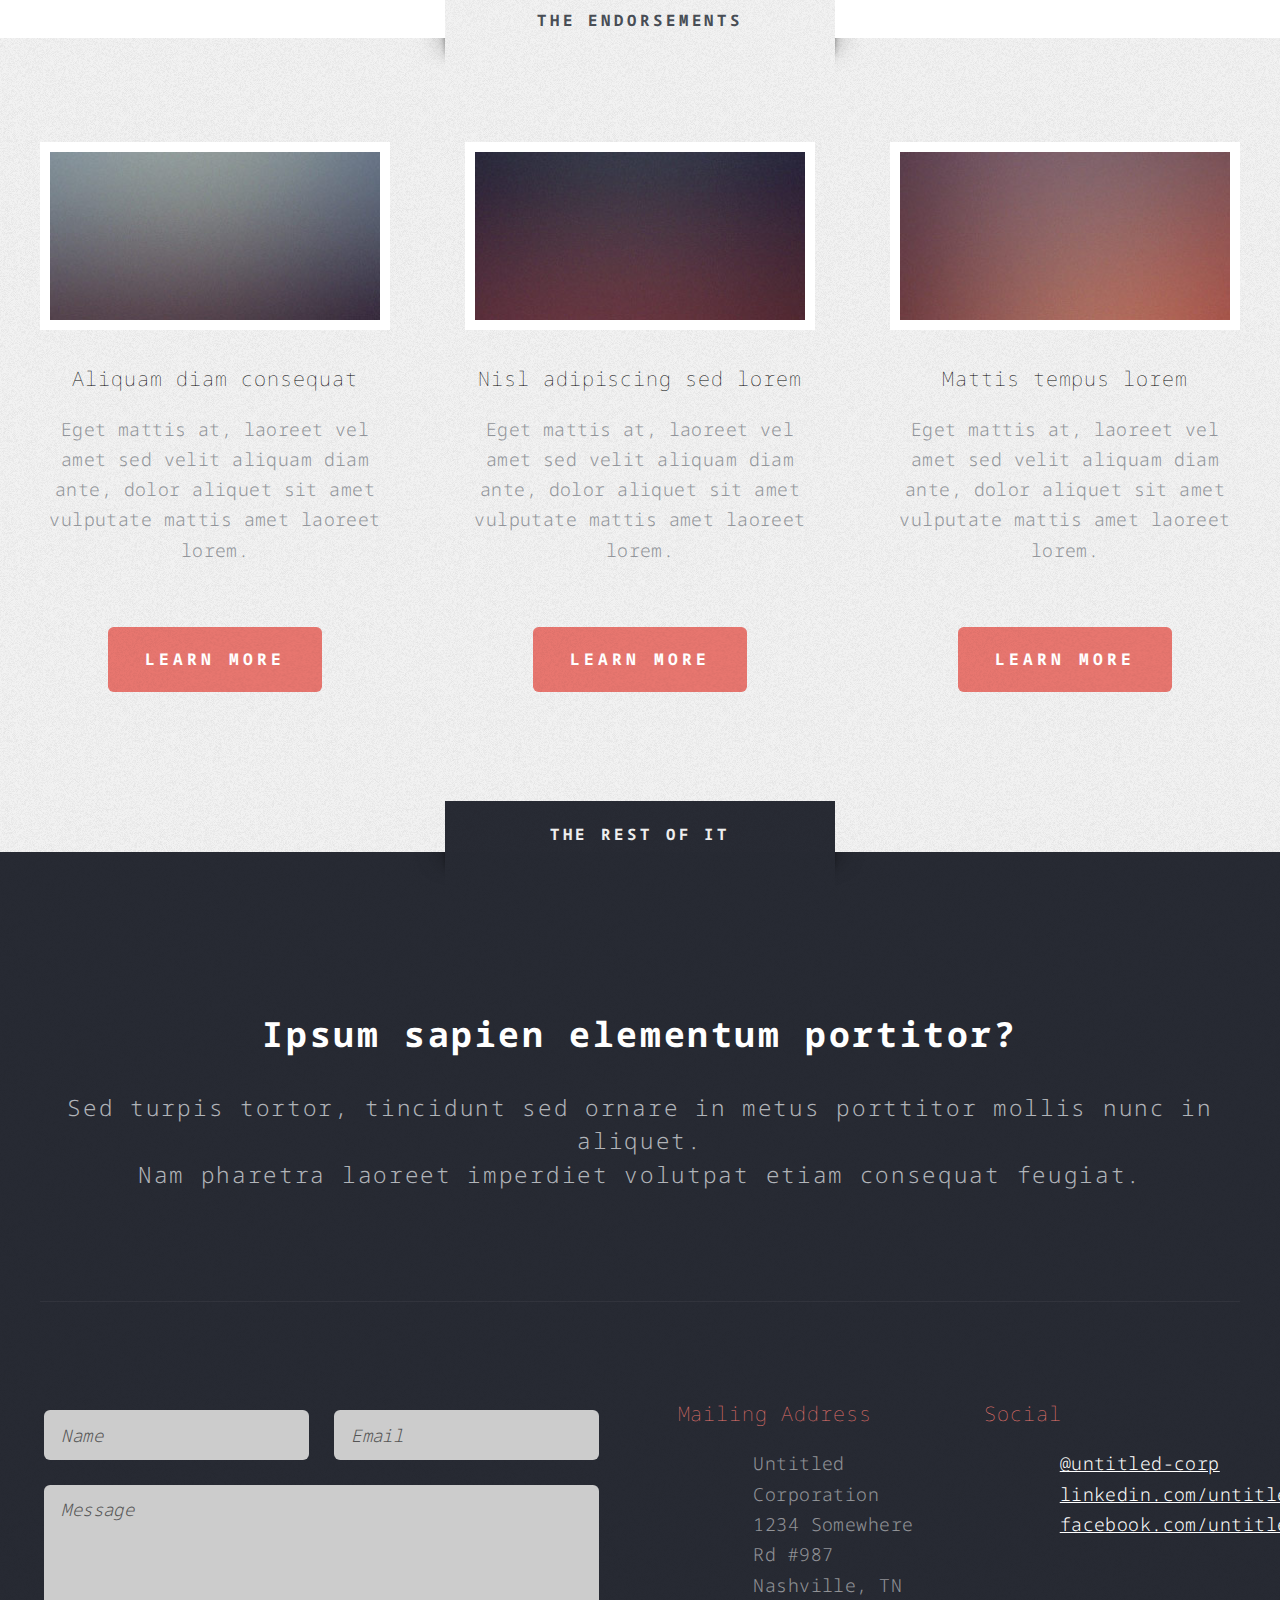
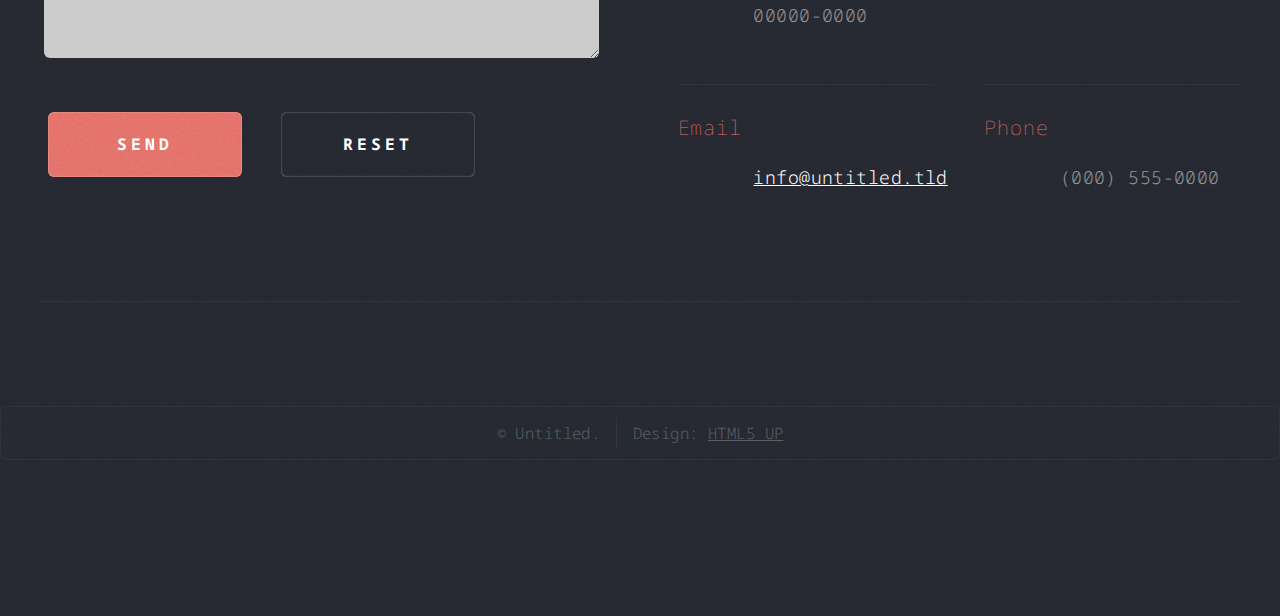
<file: right-sidebar.html>
<!DOCTYPE HTML>
<!--
	Escape Velocity by HTML5 UP
	html5up.net | @ajlkn
	Free for personal and commercial use under the CCA 3.0 license (html5up.net/license)
-->
<html>
	<head>
		<title>Diário de um Formando</title>
		<meta charset="utf-8" />
		<meta name="viewport" content="width=device-width, initial-scale=1" />
		<!--[if lte IE 8]><script src="assets/js/ie/html5shiv.js"></script><![endif]-->
		<link rel="stylesheet" href="assets/css/main.css" />
		<!--[if lte IE 8]><link rel="stylesheet" href="assets/css/ie8.css" /><![endif]-->
	</head>
	<body class="homepage">
		<div id="page-wrapper">


			<!-- Header -->
				<div id="header-wrapper" class="wrapper">
					<div id="header">

						<!-- Logo -->
							<div id="logo">
								<h1><a href="index.html">Diário de um Formando</a></h1>
								<p></p>
							</div>

						<!-- Nav -->
							<nav id="nav">
								<ul>
									<li class="current"><a href="index.html">Home</a></li>
									<li>
										<a href="#">Postagens</a>
										<ul>	
												
													<li><a href="categoria.html">Categorias</a></li>
										</ul>
									</li>
									<li><a href="sobre.html">About</a></li>
									<li><a href="terminal.html">Terminal / CMD <i>beta</i></a></li>
									<li><a href="contato.html">Contactos</a></li>
								</ul>
							</nav>

					</div>
				</div>

			<!-- Main -->
				<div class="wrapper style2">
					<div class="title">Right Sidebar</div>
					<div id="main" class="container">
						<div class="row 150%">
							<div class="8u 12u(mobile)">

								<!-- Content -->
									<div id="content">
										<article class="box post">
											<header class="style1">
												<h2>/p>
											</header>
											<a href="#" class="image featured">
												<img src="images/pic01.jpg" alt="" />
											</a>
											<p></p>
										</article>
										<div class="row 150%">
											<div class="6u 12u(mobile)">
												<section class="box">
													<header>
														<h2>Magna pulvinar tempus</h2>
													</header>
													<a href="#" class="image featured"><img src="images/pic05.jpg" alt="" /></a>
													<p>Rutrum bibendum. Proin pellentesque diam non ligula commodo tempor. Vivamus
													eget urna nibh. Curabitur non fringilla nisl. Donec accumsan interdum nisi, quis
													tempus.</p>
													<a href="#" class="button style1">More</a>
												</section>
											</div>
											<div class="6u 12u(mobile)">
												<section class="box">
													<header>
														<h2>Magna pulvinar tempus</h2>
													</header>
													<a href="#" class="image featured"><img src="images/pic06.jpg" alt="" /></a>
													<p>Rutrum bibendum. Proin pellentesque diam non ligula commodo tempor. Vivamus
													eget urna nibh. Curabitur non fringilla nisl. Donec accumsan interdum nisi, quis
													tempus.</p>
													<a href="#" class="button style1">More</a>
												</section>
											</div>
										</div>
									</div>

							</div>
							<div class="4u 12u(mobile)">

								<!-- Sidebar -->
									<div id="sidebar">
										<section class="box">
											<header>
												<h2>Ipsum nullam luctus</h2>
											</header>
											<p>Malesuada quis eget eros. Nullam sodales cursus sapien, id consequat
											leo suscipit ut. Praesent id turpis vitae turpis pretium ultricies. Vestibulum sit
											amet risus elit.</p>
											<a href="#" class="button style1">Learn More</a>
										</section>
										<section class="box">
											<header>
												<h2>Vitae turpis consequat</h2>
											</header>
											<ul class="style2">
												<li>
													<article class="box post-excerpt">
														<a href="#" class="image left"><img src="images/pic08.jpg" alt="" /></a>
														<h3><a href="#">Diam odio lorem</a></h3>
														<p>Duis odio diam, luctus et vulputate vitae, vehicula ac dolor. Pellentesque at urna eget tellus sed etiam.</p>
													</article>
												</li>
												<li>
													<article class="box post-excerpt">
														<a href="#" class="image left"><img src="images/pic09.jpg" alt="" /></a>
														<h3><a href="#">Sed duis consequat</a></h3>
														<p>Duis odio diam, luctus et vulputate vitae, vehicula ac dolor. Pellentesque at urna eget tellus sed etiam.</p>
													</article>
												</li>
												<li>
													<article class="box post-excerpt">
														<a href="#" class="image left"><img src="images/pic10.jpg" alt="" /></a>
														<h3><a href="#">Tellus nulla volutpat</a></h3>
														<p>Duis odio diam, luctus et vulputate vitae, vehicula ac dolor. Pellentesque at urna eget tellus sed etiam.</p>
													</article>
												</li>
											</ul>
											<a href="#" class="button style1">Archives</a>
										</section>
										<section class="box">
											<header>
												<h2>Magna diam vehicula</h2>
											</header>
											<ul class="style3">
												<li><a href="#">Nulla iaculis egestas varius</a></li>
												<li><a href="#">Augue massa feugiat quam pretium</a></li>
												<li><a href="#">Orci sem vel libero cras nisi odio</a></li>
												<li><a href="#">Sed hendrerit massa nam mattis</a></li>
												<li><a href="#">Turpis vel leo accumsan aliquet</a></li>
												<li><a href="#">Dapibus mi fermentum fusce non</a></li>
												<li><a href="#">Arcu laoreet sapien tempus</a></li>
												<li><a href="#">Nulla iaculis egestas varius</a></li>
												<li><a href="#">Augue massa feugiat quam pretium</a></li>
												<li><a href="#">Orci sem vel libero cras nisi odio</a></li>
												<li><a href="#">Sed hendrerit massa nam mattis</a></li>
											</ul>
										</section>
									</div>

							</div>
						</div>
					</div>
				</div>

			<!-- Highlights -->
				<div class="wrapper style3">
					<div class="title">The Endorsements</div>
					<div id="highlights" class="container">
						<div class="row 150%">
							<div class="4u 12u(mobile)">
								<section class="highlight">
									<a href="#" class="image featured"><img src="images/pic02.jpg" alt="" /></a>
									<h3><a href="#">Aliquam diam consequat</a></h3>
									<p>Eget mattis at, laoreet vel amet sed velit aliquam diam ante, dolor aliquet sit amet vulputate mattis amet laoreet lorem.</p>
									<ul class="actions">
										<li><a href="#" class="button style1">Learn More</a></li>
									</ul>
								</section>
							</div>
							<div class="4u 12u(mobile)">
								<section class="highlight">
									<a href="#" class="image featured"><img src="images/pic03.jpg" alt="" /></a>
									<h3><a href="#">Nisl adipiscing sed lorem</a></h3>
									<p>Eget mattis at, laoreet vel amet sed velit aliquam diam ante, dolor aliquet sit amet vulputate mattis amet laoreet lorem.</p>
									<ul class="actions">
										<li><a href="#" class="button style1">Learn More</a></li>
									</ul>
								</section>
							</div>
							<div class="4u 12u(mobile)">
								<section class="highlight">
									<a href="#" class="image featured"><img src="images/pic04.jpg" alt="" /></a>
									<h3><a href="#">Mattis tempus lorem</a></h3>
									<p>Eget mattis at, laoreet vel amet sed velit aliquam diam ante, dolor aliquet sit amet vulputate mattis amet laoreet lorem.</p>
									<ul class="actions">
										<li><a href="#" class="button style1">Learn More</a></li>
									</ul>
								</section>
							</div>
						</div>
					</div>
				</div>

			<!-- Footer -->
				<div id="footer-wrapper" class="wrapper">
					<div class="title">The Rest Of It</div>
					<div id="footer" class="container">
						<header class="style1">
							<h2>Ipsum sapien elementum portitor?</h2>
							<p>
								Sed turpis tortor, tincidunt sed ornare in metus porttitor mollis nunc in aliquet.<br />
								Nam pharetra laoreet imperdiet volutpat etiam consequat feugiat.
							</p>
						</header>
						<hr />
						<div class="row 150%">
							<div class="6u 12u(mobile)">

								<!-- Contact Form -->
									<section>
										<form method="post" action="#">
											<div class="row 50%">
												<div class="6u 12u(mobile)">
													<input type="text" name="name" id="contact-name" placeholder="Name" />
												</div>
												<div class="6u 12u(mobile)">
													<input type="text" name="email" id="contact-email" placeholder="Email" />
												</div>
											</div>
											<div class="row 50%">
												<div class="12u">
													<textarea name="message" id="contact-message" placeholder="Message" rows="4"></textarea>
												</div>
											</div>
											<div class="row">
												<div class="12u">
													<ul class="actions">
														<li><input type="submit" class="style1" value="Send" /></li>
														<li><input type="reset" class="style2" value="Reset" /></li>
													</ul>
												</div>
											</div>
										</form>
									</section>

							</div>
							<div class="6u 12u(mobile)">

								<!-- Contact -->
									<section class="feature-list small">
										<div class="row">
											<div class="6u 12u(mobile)">
												<section>
													<h3 class="icon fa-home">Mailing Address</h3>
													<p>
														Untitled Corporation<br />
														1234 Somewhere Rd #987<br />
														Nashville, TN 00000-0000
													</p>
												</section>
											</div>
											<div class="6u 12u(mobile)">
												<section>
													<h3 class="icon fa-comment">Social</h3>
													<p>
														<a href="#">@untitled-corp</a><br />
														<a href="#">linkedin.com/untitled</a><br />
														<a href="#">facebook.com/untitled</a>
													</p>
												</section>
											</div>
										</div>
										<div class="row">
											<div class="6u 12u(mobile)">
												<section>
													<h3 class="icon fa-envelope">Email</h3>
													<p>
														<a href="#">info@untitled.tld</a>
													</p>
												</section>
											</div>
											<div class="6u 12u(mobile)">
												<section>
													<h3 class="icon fa-phone">Phone</h3>
													<p>
														(000) 555-0000
													</p>
												</section>
											</div>
										</div>
									</section>

							</div>
						</div>
						<hr />
					</div>
					<div id="copyright">
						<ul>
							<li>&copy; Untitled.</li><li>Design: <a href="http://html5up.net">HTML5 UP</a></li>
						</ul>
					</div>
				</div>

		</div>

		<!-- Scripts -->

			<script src="assets/js/jquery.min.js"></script>
			<script src="assets/js/jquery.dropotron.min.js"></script>
			<script src="assets/js/skel.min.js"></script>
			<script src="assets/js/skel-viewport.min.js"></script>
			<script src="assets/js/util.js"></script>
			<script src="assets/js/main.js"></script>

	</body>
</html>
</file>
<file: assets/css/main.css>
@import 'https://fonts.googleapis.com/css?family=Bungee+Shade|Droid+Sans+Mono';
@import 'https://fonts.googleapis.com/css?family=Press+Start+2P';
html, body, div, span, applet, object, iframe, h1, h2, h3, h4, h5, h6, p, blockquote, pre, a, abbr, acronym, address, big, cite, code, del, dfn, em, img, ins, kbd, q, s, samp, small, strike, strong, sub, sup, tt, var, b, u, i, center, dl, dt, dd, ol, ul, li, fieldset, form, label, legend, table, caption, tbody, tfoot, thead, tr, th, td, article, aside, canvas, details, embed, figure, figcaption, footer, header, hgroup, menu, nav, output, ruby, section, summary, time, mark, audio, video {
		margin: 0;
		padding: 0;
		border: 0;
		font-size: 100%;
		font: 'Droid Sans Mono', monospace;
		vertical-align: baseline;
	}

	article, aside, details, figcaption, figure, footer, header, hgroup, menu, nav, section {
		display: block;
	}

	body {
		line-height: 1;
	}

	ol, ul {
		list-style: none;
	}

	blockquote, q {
		quotes: none;
	}

	blockquote:before, blockquote:after, q:before, q:after {
		content: '';
		content: none;
	}

	table {
		border-collapse: collapse;
		border-spacing: 0;
	}

	body {
		-webkit-text-size-adjust: none;
		
	}

/* Box Model */

	*, *:before, *:after {
		-moz-box-sizing: border-box;
		-webkit-box-sizing: border-box;
		box-sizing: border-box;
	}

/* Containers */

	.container {
		margin-left: auto;
		margin-right: auto;
	}

	.container.\31 25\25 {
		width: 100%;
		max-width: 1200px;
		min-width: 960px;
	}

	.container.\37 5\25 {
		width: 720px;
	}

	.container.\35 0\25 {
		width: 480px;
	}

	.container.\32 5\25 {
		width: 240px;
	}

	.container {
		width: 960px;
	}

	@media screen and (min-width: 737px) {

		.container.\31 25\25 {
			width: 80%;
			max-width: 1500px;
			min-width: 1200px;
		}

		.container.\37 5\25 {
			width: 900px;
		}

		.container.\35 0\25 {
			width: 600px;
		}

		.container.\32 5\25 {
			width: 300px;
		}

		.container {
			width: 1200px;
		}

	}

	@media screen and (min-width: 737px) and (max-width: 1200px) {

		.container.\31 25\25 {
			width: 100%;
			max-width: 1250px;
			min-width: 1000px;
		}

		.container.\37 5\25 {
			width: 750px;
		}

		.container.\35 0\25 {
			width: 500px;
		}

		.container.\32 5\25 {
			width: 250px;
		}

		.container {
			width: 1000px;
		}

	}

	@media screen and (max-width: 736px) {

		.container.\31 25\25 {
			width: 100%;
			max-width: 125%;
			min-width: 100%;
		}

		.container.\37 5\25 {
			width: 75%;
		}

		.container.\35 0\25 {
			width: 50%;
		}

		.container.\32 5\25 {
			width: 25%;
		}

		.container {
			width: 100% !important;
		}

	}

/* Grid */

	.row {
		border-bottom: solid 1px transparent;
		-moz-box-sizing: border-box;
		-webkit-box-sizing: border-box;
		box-sizing: border-box;
	}

	.row > * {
		float: left;
		-moz-box-sizing: border-box;
		-webkit-box-sizing: border-box;
		box-sizing: border-box;
	}

	.row:after, .row:before {
		content: '';
		display: block;
		clear: both;
		height: 0;
	}

	.row.uniform > * > :first-child {
		margin-top: 0;
	}

	.row.uniform > * > :last-child {
		margin-bottom: 0;
	}

	.row.\30 \25 > * {
		padding: 0 0 0 0px;
	}

	.row.\30 \25 {
		margin: 0 0 -1px 0px;
	}

	.row.uniform.\30 \25 > * {
		padding: 0px 0 0 0px;
	}

	.row.uniform.\30 \25 {
		margin: 0px 0 -1px 0px;
	}

	.row > * {
		padding: 0 0 0 40px;
	}

	.row {
		margin: 0 0 -1px -40px;
	}

	.row.uniform > * {
		padding: 40px 0 0 40px;
	}

	.row.uniform {
		margin: -40px 0 -1px -40px;
	}

	.row.\32 00\25 > * {
		padding: 0 0 0 80px;
	}

	.row.\32 00\25 {
		margin: 0 0 -1px -80px;
	}

	.row.uniform.\32 00\25 > * {
		padding: 80px 0 0 80px;
	}

	.row.uniform.\32 00\25 {
		margin: -80px 0 -1px -80px;
	}

	.row.\31 50\25 > * {
		padding: 0 0 0 60px;
	}

	.row.\31 50\25 {
		margin: 0 0 -1px -60px;
	}

	.row.uniform.\31 50\25 > * {
		padding: 60px 0 0 60px;
	}

	.row.uniform.\31 50\25 {
		margin: -60px 0 -1px -60px;
	}

	.row.\35 0\25 > * {
		padding: 0 0 0 20px;
	}

	.row.\35 0\25 {
		margin: 0 0 -1px -20px;
	}

	.row.uniform.\35 0\25 > * {
		padding: 20px 0 0 20px;
	}

	.row.uniform.\35 0\25 {
		margin: -20px 0 -1px -20px;
	}

	.row.\32 5\25 > * {
		padding: 0 0 0 10px;
	}

	.row.\32 5\25 {
		margin: 0 0 -1px -10px;
	}

	.row.uniform.\32 5\25 > * {
		padding: 10px 0 0 10px;
	}

	.row.uniform.\32 5\25 {
		margin: -10px 0 -1px -10px;
	}

	.\31 2u, .\31 2u\24 {
		width: 100%;
		clear: none;
		margin-left: 0;
	}

	.\31 1u, .\31 1u\24 {
		width: 91.6666666667%;
		clear: none;
		margin-left: 0;
	}

	.\31 0u, .\31 0u\24 {
		width: 83.3333333333%;
		clear: none;
		margin-left: 0;
	}

	.\39 u, .\39 u\24 {
		width: 75%;
		clear: none;
		margin-left: 0;
	}

	.\38 u, .\38 u\24 {
		width: 66.6666666667%;
		clear: none;
		margin-left: 0;
	}

	.\37 u, .\37 u\24 {
		width: 58.3333333333%;
		clear: none;
		margin-left: 0;
	}

	.\36 u, .\36 u\24 {
		width: 50%;
		clear: none;
		margin-left: 0;
	}

	.\35 u, .\35 u\24 {
		width: 41.6666666667%;
		clear: none;
		margin-left: 0;
	}

	.\34 u, .\34 u\24 {
		width: 33.3333333333%;
		clear: none;
		margin-left: 0;
	}

	.\33 u, .\33 u\24 {
		width: 25%;
		clear: none;
		margin-left: 0;
	}

	.\32 u, .\32 u\24 {
		width: 16.6666666667%;
		clear: none;
		margin-left: 0;
	}

	.\31 u, .\31 u\24 {
		width: 8.3333333333%;
		clear: none;
		margin-left: 0;
	}

	.\31 2u\24 + *,
	.\31 1u\24 + *,
	.\31 0u\24 + *,
	.\39 u\24 + *,
	.\38 u\24 + *,
	.\37 u\24 + *,
	.\36 u\24 + *,
	.\35 u\24 + *,
	.\34 u\24 + *,
	.\33 u\24 + *,
	.\32 u\24 + *,
	.\31 u\24 + * {
		clear: left;
	}

	.\-11u {
		margin-left: 91.66667%;
	}

	.\-10u {
		margin-left: 83.33333%;
	}

	.\-9u {
		margin-left: 75%;
	}

	.\-8u {
		margin-left: 66.66667%;
	}

	.\-7u {
		margin-left: 58.33333%;
	}

	.\-6u {
		margin-left: 50%;
	}

	.\-5u {
		margin-left: 41.66667%;
	}

	.\-4u {
		margin-left: 33.33333%;
	}

	.\-3u {
		margin-left: 25%;
	}

	.\-2u {
		margin-left: 16.66667%;
	}

	.\-1u {
		margin-left: 8.33333%;
	}

	@media screen and (min-width: 737px) {

		.row > * {
			padding: 50px 0 0 50px;
		}

		.row {
			margin: -50px 0 -1px -50px;
		}

		.row.uniform > * {
			padding: 50px 0 0 50px;
		}

		.row.uniform {
			margin: -50px 0 -1px -50px;
		}

		.row.\32 00\25 > * {
			padding: 100px 0 0 100px;
		}

		.row.\32 00\25 {
			margin: -100px 0 -1px -100px;
		}

		.row.uniform.\32 00\25 > * {
			padding: 100px 0 0 100px;
		}

		.row.uniform.\32 00\25 {
			margin: -100px 0 -1px -100px;
		}

		.row.\31 50\25 > * {
			padding: 75px 0 0 75px;
		}

		.row.\31 50\25 {
			margin: -75px 0 -1px -75px;
		}

		.row.uniform.\31 50\25 > * {
			padding: 75px 0 0 75px;
		}

		.row.uniform.\31 50\25 {
			margin: -75px 0 -1px -75px;
		}

		.row.\35 0\25 > * {
			padding: 25px 0 0 25px;
		}

		.row.\35 0\25 {
			margin: -25px 0 -1px -25px;
		}

		.row.uniform.\35 0\25 > * {
			padding: 25px 0 0 25px;
		}

		.row.uniform.\35 0\25 {
			margin: -25px 0 -1px -25px;
		}

		.row.\32 5\25 > * {
			padding: 12.5px 0 0 12.5px;
		}

		.row.\32 5\25 {
			margin: -12.5px 0 -1px -12.5px;
		}

		.row.uniform.\32 5\25 > * {
			padding: 12.5px 0 0 12.5px;
		}

		.row.uniform.\32 5\25 {
			margin: -12.5px 0 -1px -12.5px;
		}

		.\31 2u\28desktop\29, .\31 2u\24\28desktop\29 {
			width: 100%;
			clear: none;
			margin-left: 0;
		}

		.\31 1u\28desktop\29, .\31 1u\24\28desktop\29 {
			width: 91.6666666667%;
			clear: none;
			margin-left: 0;
		}

		.\31 0u\28desktop\29, .\31 0u\24\28desktop\29 {
			width: 83.3333333333%;
			clear: none;
			margin-left: 0;
		}

		.\39 u\28desktop\29, .\39 u\24\28desktop\29 {
			width: 75%;
			clear: none;
			margin-left: 0;
		}

		.\38 u\28desktop\29, .\38 u\24\28desktop\29 {
			width: 66.6666666667%;
			clear: none;
			margin-left: 0;
		}

		.\37 u\28desktop\29, .\37 u\24\28desktop\29 {
			width: 58.3333333333%;
			clear: none;
			margin-left: 0;
		}

		.\36 u\28desktop\29, .\36 u\24\28desktop\29 {
			width: 50%;
			clear: none;
			margin-left: 0;
		}

		.\35 u\28desktop\29, .\35 u\24\28desktop\29 {
			width: 41.6666666667%;
			clear: none;
			margin-left: 0;
		}

		.\34 u\28desktop\29, .\34 u\24\28desktop\29 {
			width: 33.3333333333%;
			clear: none;
			margin-left: 0;
		}

		.\33 u\28desktop\29, .\33 u\24\28desktop\29 {
			width: 25%;
			clear: none;
			margin-left: 0;
		}

		.\32 u\28desktop\29, .\32 u\24\28desktop\29 {
			width: 16.6666666667%;
			clear: none;
			margin-left: 0;
		}

		.\31 u\28desktop\29, .\31 u\24\28desktop\29 {
			width: 8.3333333333%;
			clear: none;
			margin-left: 0;
		}

		.\31 2u\24\28desktop\29 + *,
		.\31 1u\24\28desktop\29 + *,
		.\31 0u\24\28desktop\29 + *,
		.\39 u\24\28desktop\29 + *,
		.\38 u\24\28desktop\29 + *,
		.\37 u\24\28desktop\29 + *,
		.\36 u\24\28desktop\29 + *,
		.\35 u\24\28desktop\29 + *,
		.\34 u\24\28desktop\29 + *,
		.\33 u\24\28desktop\29 + *,
		.\32 u\24\28desktop\29 + *,
		.\31 u\24\28desktop\29 + * {
			clear: left;
		}

		.\-11u\28desktop\29 {
			margin-left: 91.66667%;
		}

		.\-10u\28desktop\29 {
			margin-left: 83.33333%;
		}

		.\-9u\28desktop\29 {
			margin-left: 75%;
		}

		.\-8u\28desktop\29 {
			margin-left: 66.66667%;
		}

		.\-7u\28desktop\29 {
			margin-left: 58.33333%;
		}

		.\-6u\28desktop\29 {
			margin-left: 50%;
		}

		.\-5u\28desktop\29 {
			margin-left: 41.66667%;
		}

		.\-4u\28desktop\29 {
			margin-left: 33.33333%;
		}

		.\-3u\28desktop\29 {
			margin-left: 25%;
		}

		.\-2u\28desktop\29 {
			margin-left: 16.66667%;
		}

		.\-1u\28desktop\29 {
			margin-left: 8.33333%;
		}

	}

	@media screen and (min-width: 737px) and (max-width: 1200px) {

		.row > * {
			padding: 35px 0 0 35px;
		}

		.row {
			margin: -35px 0 -1px -35px;
		}

		.row.uniform > * {
			padding: 35px 0 0 35px;
		}

		.row.uniform {
			margin: -35px 0 -1px -35px;
		}

		.row.\32 00\25 > * {
			padding: 70px 0 0 70px;
		}

		.row.\32 00\25 {
			margin: -70px 0 -1px -70px;
		}

		.row.uniform.\32 00\25 > * {
			padding: 70px 0 0 70px;
		}

		.row.uniform.\32 00\25 {
			margin: -70px 0 -1px -70px;
		}

		.row.\31 50\25 > * {
			padding: 52.5px 0 0 52.5px;
		}

		.row.\31 50\25 {
			margin: -52.5px 0 -1px -52.5px;
		}

		.row.uniform.\31 50\25 > * {
			padding: 52.5px 0 0 52.5px;
		}

		.row.uniform.\31 50\25 {
			margin: -52.5px 0 -1px -52.5px;
		}

		.row.\35 0\25 > * {
			padding: 17.5px 0 0 17.5px;
		}

		.row.\35 0\25 {
			margin: -17.5px 0 -1px -17.5px;
		}

		.row.uniform.\35 0\25 > * {
			padding: 17.5px 0 0 17.5px;
		}

		.row.uniform.\35 0\25 {
			margin: -17.5px 0 -1px -17.5px;
		}

		.row.\32 5\25 > * {
			padding: 8.75px 0 0 8.75px;
		}

		.row.\32 5\25 {
			margin: -8.75px 0 -1px -8.75px;
		}

		.row.uniform.\32 5\25 > * {
			padding: 8.75px 0 0 8.75px;
		}

		.row.uniform.\32 5\25 {
			margin: -8.75px 0 -1px -8.75px;
		}

		.\31 2u\28tablet\29, .\31 2u\24\28tablet\29 {
			width: 100%;
			clear: none;
			margin-left: 0;
		}

		.\31 1u\28tablet\29, .\31 1u\24\28tablet\29 {
			width: 91.6666666667%;
			clear: none;
			margin-left: 0;
		}

		.\31 0u\28tablet\29, .\31 0u\24\28tablet\29 {
			width: 83.3333333333%;
			clear: none;
			margin-left: 0;
		}

		.\39 u\28tablet\29, .\39 u\24\28tablet\29 {
			width: 75%;
			clear: none;
			margin-left: 0;
		}

		.\38 u\28tablet\29, .\38 u\24\28tablet\29 {
			width: 66.6666666667%;
			clear: none;
			margin-left: 0;
		}

		.\37 u\28tablet\29, .\37 u\24\28tablet\29 {
			width: 58.3333333333%;
			clear: none;
			margin-left: 0;
		}

		.\36 u\28tablet\29, .\36 u\24\28tablet\29 {
			width: 50%;
			clear: none;
			margin-left: 0;
		}

		.\35 u\28tablet\29, .\35 u\24\28tablet\29 {
			width: 41.6666666667%;
			clear: none;
			margin-left: 0;
		}

		.\34 u\28tablet\29, .\34 u\24\28tablet\29 {
			width: 33.3333333333%;
			clear: none;
			margin-left: 0;
		}

		.\33 u\28tablet\29, .\33 u\24\28tablet\29 {
			width: 25%;
			clear: none;
			margin-left: 0;
		}

		.\32 u\28tablet\29, .\32 u\24\28tablet\29 {
			width: 16.6666666667%;
			clear: none;
			margin-left: 0;
		}

		.\31 u\28tablet\29, .\31 u\24\28tablet\29 {
			width: 8.3333333333%;
			clear: none;
			margin-left: 0;
		}

		.\31 2u\24\28tablet\29 + *,
		.\31 1u\24\28tablet\29 + *,
		.\31 0u\24\28tablet\29 + *,
		.\39 u\24\28tablet\29 + *,
		.\38 u\24\28tablet\29 + *,
		.\37 u\24\28tablet\29 + *,
		.\36 u\24\28tablet\29 + *,
		.\35 u\24\28tablet\29 + *,
		.\34 u\24\28tablet\29 + *,
		.\33 u\24\28tablet\29 + *,
		.\32 u\24\28tablet\29 + *,
		.\31 u\24\28tablet\29 + * {
			clear: left;
		}

		.\-11u\28tablet\29 {
			margin-left: 91.66667%;
		}

		.\-10u\28tablet\29 {
			margin-left: 83.33333%;
		}

		.\-9u\28tablet\29 {
			margin-left: 75%;
		}

		.\-8u\28tablet\29 {
			margin-left: 66.66667%;
		}

		.\-7u\28tablet\29 {
			margin-left: 58.33333%;
		}

		.\-6u\28tablet\29 {
			margin-left: 50%;
		}

		.\-5u\28tablet\29 {
			margin-left: 41.66667%;
		}

		.\-4u\28tablet\29 {
			margin-left: 33.33333%;
		}

		.\-3u\28tablet\29 {
			margin-left: 25%;
		}

		.\-2u\28tablet\29 {
			margin-left: 16.66667%;
		}

		.\-1u\28tablet\29 {
			margin-left: 8.33333%;
		}

	}

	@media screen and (max-width: 736px) {

		.row > * {
			padding: 10px 0 0 10px;
		}

		.row {
			margin: -10px 0 -1px -10px;
		}

		.row.uniform > * {
			padding: 10px 0 0 10px;
		}

		.row.uniform {
			margin: -10px 0 -1px -10px;
		}

		.row.\32 00\25 > * {
			padding: 20px 0 0 20px;
		}

		.row.\32 00\25 {
			margin: -20px 0 -1px -20px;
		}

		.row.uniform.\32 00\25 > * {
			padding: 20px 0 0 20px;
		}

		.row.uniform.\32 00\25 {
			margin: -20px 0 -1px -20px;
		}

		.row.\31 50\25 > * {
			padding: 15px 0 0 15px;
		}

		.row.\31 50\25 {
			margin: -15px 0 -1px -15px;
		}

		.row.uniform.\31 50\25 > * {
			padding: 15px 0 0 15px;
		}

		.row.uniform.\31 50\25 {
			margin: -15px 0 -1px -15px;
		}

		.row.\35 0\25 > * {
			padding: 5px 0 0 5px;
		}

		.row.\35 0\25 {
			margin: -5px 0 -1px -5px;
		}

		.row.uniform.\35 0\25 > * {
			padding: 5px 0 0 5px;
		}

		.row.uniform.\35 0\25 {
			margin: -5px 0 -1px -5px;
		}

		.row.\32 5\25 > * {
			padding: 2.5px 0 0 2.5px;
		}

		.row.\32 5\25 {
			margin: -2.5px 0 -1px -2.5px;
		}

		.row.uniform.\32 5\25 > * {
			padding: 2.5px 0 0 2.5px;
		}

		.row.uniform.\32 5\25 {
			margin: -2.5px 0 -1px -2.5px;
		}

		.\31 2u\28mobile\29, .\31 2u\24\28mobile\29 {
			width: 100%;
			clear: none;
			margin-left: 0;
		}

		.\31 1u\28mobile\29, .\31 1u\24\28mobile\29 {
			width: 91.6666666667%;
			clear: none;
			margin-left: 0;
		}

		.\31 0u\28mobile\29, .\31 0u\24\28mobile\29 {
			width: 83.3333333333%;
			clear: none;
			margin-left: 0;
		}

		.\39 u\28mobile\29, .\39 u\24\28mobile\29 {
			width: 75%;
			clear: none;
			margin-left: 0;
		}

		.\38 u\28mobile\29, .\38 u\24\28mobile\29 {
			width: 66.6666666667%;
			clear: none;
			margin-left: 0;
		}

		.\37 u\28mobile\29, .\37 u\24\28mobile\29 {
			width: 58.3333333333%;
			clear: none;
			margin-left: 0;
		}

		.\36 u\28mobile\29, .\36 u\24\28mobile\29 {
			width: 50%;
			clear: none;
			margin-left: 0;
		}

		.\35 u\28mobile\29, .\35 u\24\28mobile\29 {
			width: 41.6666666667%;
			clear: none;
			margin-left: 0;
		}

		.\34 u\28mobile\29, .\34 u\24\28mobile\29 {
			width: 33.3333333333%;
			clear: none;
			margin-left: 0;
		}

		.\33 u\28mobile\29, .\33 u\24\28mobile\29 {
			width: 25%;
			clear: none;
			margin-left: 0;
		}

		.\32 u\28mobile\29, .\32 u\24\28mobile\29 {
			width: 16.6666666667%;
			clear: none;
			margin-left: 0;
		}

		.\31 u\28mobile\29, .\31 u\24\28mobile\29 {
			width: 8.3333333333%;
			clear: none;
			margin-left: 0;
		}

		.\31 2u\24\28mobile\29 + *,
		.\31 1u\24\28mobile\29 + *,
		.\31 0u\24\28mobile\29 + *,
		.\39 u\24\28mobile\29 + *,
		.\38 u\24\28mobile\29 + *,
		.\37 u\24\28mobile\29 + *,
		.\36 u\24\28mobile\29 + *,
		.\35 u\24\28mobile\29 + *,
		.\34 u\24\28mobile\29 + *,
		.\33 u\24\28mobile\29 + *,
		.\32 u\24\28mobile\29 + *,
		.\31 u\24\28mobile\29 + * {
			clear: left;
		}

		.\-11u\28mobile\29 {
			margin-left: 91.66667%;
		}

		.\-10u\28mobile\29 {
			margin-left: 83.33333%;
		}

		.\-9u\28mobile\29 {
			margin-left: 75%;
		}

		.\-8u\28mobile\29 {
			margin-left: 66.66667%;
		}

		.\-7u\28mobile\29 {
			margin-left: 58.33333%;
		}

		.\-6u\28mobile\29 {
			margin-left: 50%;
		}

		.\-5u\28mobile\29 {
			margin-left: 41.66667%;
		}

		.\-4u\28mobile\29 {
			margin-left: 33.33333%;
		}

		.\-3u\28mobile\29 {
			margin-left: 25%;
		}

		.\-2u\28mobile\29 {
			margin-left: 16.66667%;
		}

		.\-1u\28mobile\29 {
			margin-left: 8.33333%;
		}

	}

/* Basic */

	@-ms-viewport {
		width: device-width;
	}

	body, input, textarea, select {
		font-family: 'Droid Sans Mono', monospace;
		font-weight: 300;
		color: #919499;
	}

	body.is-loading * {
		-moz-transition: none !important;
		-webkit-transition: none !important;
		-ms-transition: none !important;
		transition: none !important;
		-moz-animation: none !important;
		-webkit-animation: none !important;
		-ms-animation: none !important;
		animation: none !important;
	}

	h1, h2, h3, h4, h5, h6 {
		font-weight: 22;
		color: #484d55;
	}

		h1 a, h2 a, h3 a, h4 a, h5 a, h6 a {
			color: inherit;
			text-decoration: none;
			font-weight: 22;
		}
	a {
		-moz-transition: color .25s ease-in-out;
		-webkit-transition: color .25s ease-in-out;
		-ms-transition: color .25s ease-in-out;
		transition: color .25s ease-in-out;
		text-decoration: underline;
		color: #717479;
		
	}
		a:hover {
			text-decoration: none;
		}
	strong, b {
		font-weight: 300;
		color: #484d55;
	}

	blockquote {
		border-left: solid 0.5em #ddd;
		padding: 1em 0 1em 2em;
		font-style: italic;
	}

	em, i {
		font-style: italic;
	}

	hr {
		border: 0;
		border-top: solid 1px #ddd;
	}

	sub {
		position: relative;
		top: 0.5em;
		font-size: 0.8em;
	}

	sup {
		position: relative;
		top: -0.5em;
		font-size: 0.8em;
	}

	.nobr {
		font-size: 0.1em;
	}

	br.clear {
		clear: both;
	}

	p, ul, ol, dl, table, blockquote, form {
	padding: 0.22em ;	
	font-size: 18px;
	text-align: justifique;
	}

/* Table */

	table {
		width: 100%;
	}

		table.default {
			width: 100%;
		}

			table.default tbody tr:nth-child(2n+2) {
				background: #f4f4f4;
			}

			table.default td {
				padding: 0.5em 1em 0.5em 1em;
			}

			table.default th {
				text-align: left;
				font-weight: 400;
				padding: 0.5em 1em 0.5em 1em;
			}

			table.default thead {
				background: #484d55;
				color: #fff;
			}

			table.default tfoot {
				background: #eee;
			}

/* Form */

	form label {
		display: block;
		font-weight: 700;
		color: #484d55;
	}

	form input[type="text"],
	form input[type="email"],
	form input[type="password"],
	form select,
	form textarea {
		-moz-transition: all .25s ease-in-out;
		-webkit-transition: all .25s ease-in-out;
		-ms-transition: all .25s ease-in-out;
		transition: all .25s ease-in-out;
		-webkit-appearance: none;
		display: block;
		border: 0;
		background: #eee;
		box-shadow: inset 0px 0px 1px 0px #a0a1a7;
		border-radius: 0.35em;
		width: 100%;
		padding: 0.75em 1em 0.75em 1em;
	}

		form input[type="text"]:focus,
		form input[type="email"]:focus,
		form input[type="password"]:focus,
		form select:focus,
		form textarea:focus {
			background: #f8f8f8;
		}

	form input[type="text"],
	form input[type="email"]
	input[type="password"] {
		line-height: 1em;
	}

	form select {
		line-height: 1em;
	}

	form textarea {
		min-height: 10em;
	}

	form .formerize-placeholder {
		color: #555 !important;
		font-style: italic;
	}

	form ::-webkit-input-placeholder {
		color: #555 !important;
		font-style: italic;
		line-height: 1.35em;
	}

	form :-moz-placeholder {
		color: #555 !important;
		font-style: italic;
	}

	form ::-moz-placeholder {
		color: #555 !important;
		font-style: italic;
	}

	form :-ms-input-placeholder {
		color: #555 !important;
		font-style: italic;
	}

	form ::-moz-focus-inner {
		border: 0;
	}

/* Section/Article */

	section,
	article {
		margin-bottom: 3em;
	}

	section > :last-child,
	article > :last-child,
	section:last-child,
	article:last-child {
		margin-bottom: 0;
	}

	header.style1 {
		text-align: center;
	}

		header.style1 h2 {
			font-weight: 700;
		}

		header.style1 p {
			color: #b1b4b9;
		}

/* Image */

	.image {
		display: inline-block;
	}

		.image img {
			display: block;
			width: 100%;
		}

		.image.fit {
			display: block;
			width: 100%;
		}

		.image.left {
			float: left;
			margin: 0 2em 2em 0;
		}

		.image.centered {
			display: block;
			margin: 0 0 2em 0;
		}

			.image.centered img {
				margin: 0 auto;
				width: auto;
			}

		.image.featured {
			display: block;
			width: 100%;
			margin: 0 0 2em 0;
		}

/* Button */

	input[type="button"],
	input[type="submit"],
	input[type="reset"],
	button,
	.button {
		-moz-transition: all .25s ease-in-out;
		-webkit-transition: all .25s ease-in-out;
		-ms-transition: all .25s ease-in-out;
		transition: all .25s ease-in-out;
		display: inline-block;
		background: #444;
		text-align: center;
		text-transform: uppercase;
		font-weight: 700;
		letter-spacing: 0.25em;
		text-decoration: none;
		border-radius: 0.35em;
		border: 0;
		outline: 0;
		cursor: pointer;
	}

		input[type="button"]:hover,
		input[type="submit"]:hover,
		input[type="reset"]:hover,
		button:hover,
		.button:hover {
			background-color: #f98780;
		}

		input[type="button"].style1,
		input[type="submit"].style1,
		input[type="reset"].style1,
		button.style1,
		.button.style1 {
			background: #e97770 url("images/overlay.png");
			color: #fff;
		}

			input[type="button"].style1:hover,
			input[type="submit"].style1:hover,
			input[type="reset"].style1:hover,
			button.style1:hover,
			.button.style1:hover {
				background-color: #f98780;
			}

			input[type="button"].style1:active,
			input[type="submit"].style1:active,
			input[type="reset"].style1:active,
			button.style1:active,
			.button.style1:active {
				background-color: #d96760;
			}

		input[type="button"].style2,
		input[type="submit"].style2,
		input[type="reset"].style2,
		button.style2,
		.button.style2 {
			background: none;
			color: #606167;
			box-shadow: inset 0px 0px 2px 0px #a0a1a7;
		}

			input[type="button"].style2:hover,
			input[type="submit"].style2:hover,
			input[type="reset"].style2:hover,
			button.style2:hover,
			.button.style2:hover {
				box-shadow: inset 0px 0px 2px 0px #606167;
			}

			input[type="button"].style2:active,
			input[type="submit"].style2:active,
			input[type="reset"].style2:active,
			button.style2:active,
			.button.style2:active {
				box-shadow: inset 0px 0px 2px 0px #202127;
			}

		input[type="button"].style3,
		input[type="submit"].style3,
		input[type="reset"].style3,
		button.style3,
		.button.style3 {
			background: #2f333b url("images/overlay.png");
			color: #fff;
		}

			input[type="button"].style3:hover,
			input[type="submit"].style3:hover,
			input[type="reset"].style3:hover,
			button.style3:hover,
			.button.style3:hover {
				background-color: #3f434b;
			}

			input[type="button"].style3:active,
			input[type="submit"].style3:active,
			input[type="reset"].style3:active,
			button.style3:active,
			.button.style3:active {
				background-color: #1f232b;
			}

/* List */

	ul.default {
		list-style: disc;
		padding-left: 1em;
	}

		ul.default li {
			padding-left: 0.5em;
		}

	ul.style2 li {
		border-top: solid 1px #eee;
		padding: 1.5em 0 0 0;
		margin: 1.5em 0 0 0;
	}

		ul.style2 li:first-child {
			border-top: 0;
			padding-top: 0;
			margin-top: 0;
		}

	ul.style3 li {
		border-top: solid 1px #eee;
		padding: 0.5em 0 0 0;
		margin: 0.5em 0 0 0;
	}

		ul.style3 li:first-child {
			border-top: 0;
			padding-top: 0;
			margin-top: 0;
		}

	ol.default {
		list-style: decimal;
		padding-left: 1.25em;
	}

		ol.default li {
			padding-left: 0.25em;
		}

/* Feature List */

	.feature-list h3 {
		color: #e97770 !important;
	}

		.feature-list h3:before {
			position: relative;
			display: inline-block;
			color: #fff;
			background: #2f333b url("images/overlay.png");
			border-radius: 1em;
			text-align: center;
		}

/* Icons */

	.icon {
		text-decoration: none;
	}

		.icon:before {
			display: inline-block;
			font-family: FontAwesome;
			font-size: 1.25em;
			text-decoration: none;
			font-style: normal;
			font-weight: normal;
			line-height: 1;
			-webkit-font-smoothing: antialiased;
			-moz-osx-font-smoothing: grayscale;
		}

		.icon > .label {
			display: none;
		}

/* Wrappers */

	.wrapper {
		position: relative;
	}

		.wrapper .title {
			position: absolute;
			top: 0;
			left: 50%;
			text-align: center;
			text-transform: uppercase;
			display: block;
			font-weight: 700;
			letter-spacing: 0.25em;
		}

			.wrapper .title:before {
				content: '';
				position: absolute;
				bottom: -38px;
				left: -35px;
				width: 35px;
				height: 38px;
				background: url("images/shadow.png");
			}

			.wrapper .title:after {
				-moz-transform: scaleX(-1);
				-webkit-transform: scaleX(-1);
				-ms-transform: scaleX(-1);
				transform: scaleX(-1);
				content: '';
				position: absolute;
				bottom: -38px;
				right: -35px;
				width: 35px;
				height: 38px;
				background: url("images/shadow.png");
			}

		.wrapper.style1 {
			background: #e97770 url("images/overlay.png");
			color: #eee;
			color: rgba(255, 255, 255, 0.75);
		}

			.wrapper.style1 .title {
				background: #e97770 url("images/overlay.png");
				color: #fff;
			}

			.wrapper.style1 h1, .wrapper.style1 h2, .wrapper.style1 h3, .wrapper.style1 h4, .wrapper.style1 h5, .wrapper.style1 h6, .wrapper.style1 strong, .wrapper.style1 b, .wrapper.style1 a {
				color: #fff;
			}

		.wrapper.style2 {
			background: #fff;
		}

			.wrapper.style2 .title {
				background: #fff;
				color: #484d55;
			}

		.wrapper.style3 {
			background: #f3f3f3 url("images/overlay.png");
		}

			.wrapper.style3 .title {
				background: #f3f3f3 url("images/overlay.png");
				color: #484d55;
			}

			.wrapper.style3 .image {
				border: solid 10px #fff;
			}

	#header-wrapper {
		background: url("fundo.jpg") center center; 
		background-size: cover;
	}

		#header-wrapper:before {
			content: '';
			position: absolute;
			top: 0;
			left: 0;
			width: 100%;
			height: 100%;
			background: url("images/overlay.png");
		}

	#footer-wrapper {
		background: #282b34 url("images/overlay.png");
		color: #eee;
		color: rgba(255, 255, 255, 0.5);
	}

		#footer-wrapper h1, #footer-wrapper h2, #footer-wrapper h3, #footer-wrapper h4, #footer-wrapper h5, #footer-wrapper h6, #footer-wrapper strong, #footer-wrapper b, #footer-wrapper a {
			color: #fff;
		}

		#footer-wrapper hr {
			border-top-color: #333;
			border-top-color: rgba(255, 255, 255, 0.05);
		}

		#footer-wrapper form input[type="text"],
		#footer-wrapper form input[type="email"],
		#footer-wrapper form input[type="password"],
		#footer-wrapper form select,
		#footer-wrapper form textarea {
			background: #ccc;
			box-shadow: none;
		}

			#footer-wrapper form input[type="text"]:focus,
			#footer-wrapper form input[type="email"]:focus,
			#footer-wrapper form input[type="password"]:focus,
			#footer-wrapper form select:focus,
			#footer-wrapper form textarea:focus {
				background: #fff;
			}

		#footer-wrapper input[type="button"],
		#footer-wrapper input[type="submit"],
		#footer-wrapper input[type="reset"],
		#footer-wrapper button,
		#footer-wrapper .button {
			color: #fff;
			box-shadow: inset 0px 0px 2px 0px rgba(255, 255, 255, 0.5);
		}

			#footer-wrapper input[type="button"]:hover,
			#footer-wrapper input[type="submit"]:hover,
			#footer-wrapper input[type="reset"]:hover,
			#footer-wrapper button:hover,
			#footer-wrapper .button:hover {
				color: #fff;
				box-shadow: inset 0px 0px 2px 0px rgba(255, 255, 255, 0.65);
			}

			#footer-wrapper input[type="button"]:active,
			#footer-wrapper input[type="submit"]:active,
			#footer-wrapper input[type="reset"]:active,
			#footer-wrapper button:active,
			#footer-wrapper .button:active {
				box-shadow: inset 0px 0px 2px 0px rgba(255, 255, 255, 0.75);
			}

			#footer-wrapper input[type="button"].style2:active,
			#footer-wrapper input[type="submit"].style2:active,
			#footer-wrapper input[type="reset"].style2:active,
			#footer-wrapper button.style2:active,
			#footer-wrapper .button.style2:active {
				box-shadow: inset 0px 0px 2px 0px rgba(255, 255, 255, 0.75);
			}

		#footer-wrapper .title {
			background: #282b34 url("images/overlay.png");
			color: #eee;
		}

		#footer-wrapper header.style1 h2 {
			color: #fff;
		}

		#footer-wrapper header.style1 .p {
			color: inherit;
		}

		#footer-wrapper .feature-list section {
			border-top-color: #333;
			border-top-color: rgba(255, 255, 255, 0.05);
		}

		#footer-wrapper .feature-list h3:before {
			background: #3d4249 url("images/overlay.png");
		}

/* Logo */

	#logo h1 {
		font-weight: 1000;
		text-transform: uppercase;
		color: yellow;
            font-family: 'Bungee Shade', cursive;
             
	}

	#logo p {
		color: white;
		text-transform: uppercase;
		font-family:'Press Start 2P', cursive;
		font-weight: 1000;
	}

/* Intro */

	#intro > .style2 {
		font-weight: 700;
		color: #fff;
		border-radius: 0.35em;
		box-shadow: inset 0px 0px 1px 1px rgba(255, 255, 255, 0.25);
	}

		#intro > .style2 a {
			color: inherit;
			text-decoration: none;
		}

/* Highlights */

	#highlights .highlight {
		text-align: center;
	}

		#highlights .highlight h3 {
			color:black;
		}

/* Copyright */

	#copyright {
		text-align: center;
	}

		#copyright ul {
			display: center;
			border-radius: 0.35em;
			box-shadow: inset 0px 0px 1px 1px rgba(255, 255, 255, 0.05);
			color: #aaa;
			color: rgba(255, 255, 255, 0.25);
		}

		#copyright a {
			color: inherit;
		}

			#copyright a:hover {
				color: #fff;
			}
			
			#disqus_thread{
			
			text-align: center;
			}
			

/* Desktop + Tablet */

	@media screen and (min-width: 737px) {

		/* Basic */

			body, input, select, textarea {
				font-size: 13pt;
				line-height: 1.75em;
				letter-spacing: 0.025em;
			}

			body {
				min-width: 1200px;
			}

			hr {
				margin: 2em 0 2em 0;
			}

		/* Section/Article */

			section, article {
				margin: 0 0 4em 0;
			}

			header.style1 {
				padding: 3em 0 3em 0;
			}

				header.style1 h2 {
					font-size: 2em;
					letter-spacing: 0.075em;
					line-height: 1.5em;
				}

				header.style1 p {
					display: block;
					margin: 1.15em 0 0 0;
					font-size: 1.3em;
					letter-spacing: 0.075em;
					line-height: 1.5em;
				}

		/* Form */

			form label {
				margin: 0.25em 0 0.5em 0;
			}

		/* Button */

			input[type="button"],
			input[type="submit"],
			input[type="reset"],
			button,
			.button {
				padding: 0 2.25em 0 2.25em;
				font-size: 0.9em;
				min-width: 12em;
				height: 4em;
				line-height: 4em;
			}

				input[type="button"].big,
				input[type="submit"].big,
				input[type="reset"].big,
				button.big,
				.button.big {
					font-size: 1em;
					min-width: 14em;
				}

		/* List */

			ul.actions {
				margin: 3em 0 0 0;
			}

				ul.actions li {
					display: inline-block;
					margin: 0 0.75em 0 0.75em;
				}

					ul.actions li:first-child {
						margin-left: 0;
					}

					ul.actions li:last-child {
						margin-right: 0;
					}

			ul.actions-centered {
				text-align: center;
			}

			form ul.actions {
				margin-top: 0;
			}

		/* Feature List */

			.feature-list section {
				padding-top: 2em;
				border-top: solid 1px #eee;
			}

			.feature-list .row:first-child section {
				padding-top: 0;
				border-top: 0;
			}

			.feature-list h3 {
				margin: 0 0 0.75em 0;
				font-size: 1.15em;
				letter-spacing: 0.05em;
				margin-top: -0.35em;
			}

				.feature-list h3:before {
					width: 64px;
					height: 64px;
					line-height: 64px;
					margin-right: 0.75em;
					font-size: 32px;
					top: 0.2em;
				}

			.feature-list p {
				margin: 0 0 0 5em;
			}

			.feature-list.small h3:before {
				font-size: 24px;
				line-height: 45px;
				width: 45px;
				height: 45px;
				margin-right: 1em;
			}

			.feature-list.small p {
				margin: 0 0 0 4em;
			}

		/* Box */

			.box header {
				margin: 0 0 1.5em 0;
			}

				.box header.style1 {
					position: relative;
					margin: -0.5em 0 0 0;
					padding-top: 0;
				}

			.box h2 {
				margin: 0 0 0.75em 0;
				font-size: 1.15em;
				letter-spacing: 0.05em;
			}

			.box h3 {
				margin: 0 0 0.5em 0;
				font-size: 1em;
				font-weight: 600;
				letter-spacing: 0.05em;
			}

			.box.post-excerpt .image.left {
				position: relative;
				top: 0.5em;
				width: 5em;
			}

			.box.post-excerpt h3, .box.post-excerpt p {
				margin-left: 7em;
			}

		/* Wrappers */

			.wrapper {
				padding: 6em 0 9em 0;
			}

				.wrapper .title {
					font-size: 0.9em;
					width: 25em;
					height: 3.25em;
					top: -3.25em;
					line-height: 3.25em;
					margin-bottom: -3.25em;
					margin-left: -12.5em;
					padding-top: 0.5em;
				}

			#header-wrapper {
				padding: 0;
			}

			#intro-wrapper {
				padding-bottom: 8em;
			}

		/* Header */

			#header {
				position: relative;
				padding: 12em 0;
			}

			.homepage #header {
				padding: 18em 0;
			}

		/* Logo */

			#logo {
				position: absolute;
				height: 5em;
				top: 50%;
				left: 0;
				width: 100%;
				text-align: center;
				margin-top: -0.5em;
			}

			.homepage #logo {
				margin-top: -1em;
			}

			#logo h1 {
				font-size: 2em;
				letter-spacing: 0.25em;
			}

			#logo p {
				margin: 1.25em 0 0 0;
				display: block;
				letter-spacing: 0.2em;
				font-size: 0.9em;
			}

		/* Nav */

			#nav {
				position: absolute;
				display: block;
				top: 2.5em;
				left: 0;
				width: 100%;
				text-align: center;
			}

				#nav > ul {
					display: inline-block;
					border-radius: 0.35em;
					box-shadow: inset 0px 0px 1px 1px rgba(255, 255, 255, 0.25);
					padding: 0 1.5em 0 1.5em;
				}

					#nav > ul > li {
						display: inline-block;
						text-align: center;
						padding: 0 1.5em 0 1.5em;
					}

						#nav > ul > li > ul {
							display: none;
						}

						#nav > ul > li > a, #nav > ul > li > span {
							display: block;
							color: #eee;
							color: rgba(255, 255, 255, 0.75);
							text-transform: uppercase;
							text-decoration: none;
							font-size: 0.7em;
							letter-spacing: 0.25em;
							height: 5em;
							line-height: 5em;
							-moz-transition: all .25s ease-in-out;
							-webkit-transition: all .25s ease-in-out;
							-o-transition: all .25s ease-in-out;
							-ms-transition: all .25s ease-in-out;
							transition: all .25s ease-in-out;
							outline: 0;
						}

						#nav > ul > li:hover > a {
							color: #fff;
						}

						#nav > ul > li.active > a, #nav > ul > li.active > span {
							color: #fff;
						}

			.dropotron {
				background: #222835 url("images/overlay.png");
				background-color: rgba(44, 50, 63, 0.925);
				padding: 1.25em 1em 1.25em 1em;
				border-radius: 0.35em;
				box-shadow: inset 0px 0px 1px 1px rgba(255, 255, 255, 0.25);
				min-width: 12em;
				text-align: left;
				margin-top: -1.25em;
				margin-left: -1px;
			}

				.dropotron.level-0 {
					margin-top: -1px;
					margin-left: 0;
					border-top-left-radius: 0;
					border-top-right-radius: 0;
				}

				.dropotron a, .dropotron span {
					-moz-transition: all .25s ease-in-out;
					-webkit-transition: all .25s ease-in-out;
					-ms-transition: all .25s ease-in-out;
					transition: all .25s ease-in-out;
					display: block;
					color: #eee;
					color: rgba(255, 255, 255, 0.75);
					text-transform: uppercase;
					text-decoration: none;
					font-size: 0.7em;
					letter-spacing: 0.25em;
					border-top: solid 1px rgba(255, 255, 255, 0.15);
					line-height: 3em;
				}

				.dropotron li:first-child a, .dropotron li:first-child span {
					border-top: 0;
				}

				.dropotron li:hover > a, .dropotron li:hover > span {
					color: #fff;
				}

		/* Intro */

			#intro {
				text-align: center;
			}

				#intro > .style1 {
					font-size: 1.5em;
					letter-spacing: 0.075em;
				}

				#intro > .style2 {
					font-size: 2.75em;
					letter-spacing: 0.075em;
					line-height: 1.35em;
					padding: 1em 0 1em 0;
					margin-bottom: 1em;
				}

				#intro > .style3 {
					font-size: 1.1em;
					width: 48em;
					margin: 0 auto;
				}

		/* Features */

			#features {
				padding: 0 6em 0 6em;
			}

				#features header.style1 {
					padding-bottom: 5em;
				}

				#features .actions {
					margin-top: 5em;
				}

		/* Highlights */

			#highlights .highlight h3 {
				margin: 0 0 0.75em 0;
				font-size: 1.15em;
				letter-spacing: 0.05em;
			}

		/* Main */

			#main {
				margin-top: 1em;
				margin-bottom: 1em;
			}

			.homepage #main {
				margin-top: 0;
				margin-bottom: 0;
			}

		/* Footer */

			#footer header.style1 {
				padding-bottom: 0;
			}

			#footer hr {
				margin: 6em 0 6em 0;
			}

		/* Copyright */

			#copyright {
				margin: 6em 0 0 0;
			}

				#copyright ul {
					padding: 0.75em 2em;
					font-size: 0.9em;
				}

					#copyright ul li {
						display: inline-block;
						margin-left: 1em;
						padding-left: 1em;
						border-left: solid 1px #333;
						border-left-color: rgba(255, 255, 255, 0.05);
					}

						#copyright ul li:first-child {
							border-left: 0;
							margin-left: 0;
							padding-left: 0;
						}

	}

/* Tablet Only */

	@media screen and (min-width: 737px) and (max-width: 1200px) {

		/* Basic */

			body {
				min-width: 1000px;
				font-size: 12pt;
				line-height: 1.5em;
				letter-spacing: 0.015em;
			}

			input, select, textarea {
				font-size: 12pt;
				line-height: 1.5em;
				letter-spacing: 0.015em;
			}

			body {
				min-width: 960px;
			}

		/* Wrappers */

			.wrapper {
				padding: 4em 0 7em 0;
			}

			#intro-wrapper {
				padding-bottom: 7em;
			}

			#footer-wrapper hr {
				margin: 3em 0 3em 0;
			}

		/* Header */

			#header {
				padding: 10em 0;
			}

			.homepage #header {
				padding: 14em 0;
			}

		/* Logo */

			#logo {
				margin-top: -0.5em !important;
			}

				#logo h1 {
					font-size: 1.75em;
				}

		/* Intro */

			#intro > .style1 {
				font-size: 1.25em;
			}

			#intro > .style2 {
				font-size: 2.25em;
			}

		/* Copyright */

			#copyright {
				margin: 3em 0 0 0;
			}

	}

/* Mobile Only */

	#navPanel, #titleBar {
		display: none;
	}

	@media screen and (max-width: 736px) {

		/* Basic */

			html, body {
				overflow-x: hidden;
			}

			body, input, select, textarea {
				line-height: 2.5em;
				font-size: 15.5pt;
				letter-spacing: 0;
			}

			h2, h3, h4, h5, h6 {
				font-size: 3.2em;
				letter-spacing: 0.05em;
				margin: 0 0 1em 0;
			}

			hr {
				margin: 1em 0 1em 0;
			}

		/* Section/Article */

			section, article {
				clear: both;
				padding: 1em 0 1em 0 !important;
			}

			header br {
				display: none;
			}

			header.style1 {
				padding: 0 0 1em 0;
			}

				header.style1 h2 {
					font-size: 1.5em;
					letter-spacing: 0.075em;
					line-height: 1.25em;
				}

				header.style1 p {
					display: block;
					margin: 0;
				}

		/* Button */

			input,
			input[type="button"],
			input[type="submit"],
			input[type="reset"],
			button,
			.button {
				display: block;
				width: 100%;
				font-size: 1em;
				padding: 1em 0 1em 0;
				max-width: 30em;
				margin: 0 auto;
			}

		/* List */

			ul.actions {
				margin: 2em 0 0 0;
			}

				ul.actions li {
					margin: 15px 0 0 0;
				}

			form ul.actions {
				margin: 1em 0 0 0;
			}

		/* Feature List */

			.feature-list section {
				border-top: solid 1px #eee;
			}

			.feature-list > div > div:first-child > div:first-child > section {
				border-top: 0;
				padding-top: 0;
			}

			.feature-list h3 {
				position: relative;
				padding: 4px 0 0 48px;
				line-height: 1.25em;
			}

				.feature-list h3:before {
					position: absolute;
					left: 0;
					top: 0;
					width: 32px;
					height: 32px;
					line-height: 32px;
					font-size: 16px;
				}

			.feature-list p {
				margin: 0 0 0 48px;
			}

		/* Box */

			.box.post-excerpt .image.left {
				position: relative;
				top: 0.25em;
				width: 25%;
				margin: 0;
			}

			.box.post-excerpt h3, .box.post-excerpt p {
				margin-left: 32.5%;
			}

		/* Off-Canvas Navigation */

			#page-wrapper {
				-moz-backface-visibility: hidden;
				-webkit-backface-visibility: hidden;
				-ms-backface-visibility: hidden;
				backface-visibility: hidden;
				-moz-transition: -moz-transform 0.5s ease;
				-webkit-transition: -webkit-transform 0.5s ease;
				-ms-transition: -ms-transform 0.5s ease;
				transition: transform 0.5s ease;
				padding-bottom: 1px;
			}

			#titleBar {
				-moz-backface-visibility: hidden;
				-webkit-backface-visibility: hidden;
				-ms-backface-visibility: hidden;
				backface-visibility: hidden;
				-moz-transition: -moz-transform 0.5s ease;
				-webkit-transition: -webkit-transform 0.5s ease;
				-ms-transition: -ms-transform 0.5s ease;
				transition: transform 0.5s ease;
				display: block;
				height: 44px;
				left: 0;
				position: fixed;
				top: 0;
				width: 100%;
				z-index: 10001;
				background: none;
			}

				#titleBar .title {
					display: none;
				}

				#titleBar .toggle {
					position: absolute;
					top: 0;
					left: 0;
					width: 60px;
					height: 44px;
				}

					#titleBar .toggle:before {
						-moz-transition: all .15s ease-in-out;
						-webkit-transition: all .15s ease-in-out;
						-ms-transition: all .15s ease-in-out;
						transition: all .15s ease-in-out;
						font-family: 'Bungee Shade', cursive;
						text-decoration: none;
						font-style: normal;
						font-weight: normal;
						-webkit-font-smoothing: antialiased;
						-moz-osx-font-smoothing: grayscale;
						content: '\f0c9';
						font-size: 14px;
						position: absolute;
						top: 6px;
						left: 6px;
						display: block;
						width: 54px;
						height: 38px;
						line-height: 38px;
						text-align: center;
						color: rgba(255, 255, 255, 0.75);
						background-color: rgba(92, 95, 103, 0.5);
						border-radius: 0.25em;
					}

					#titleBar .toggle:active:before {
						background-color: rgba(92, 95, 103, 0.75);
					}

			#navPanel {
				-moz-backface-visibility: hidden;
				-webkit-backface-visibility: hidden;
				-ms-backface-visibility: hidden;
				backface-visibility: hidden;
				-moz-transform: translateX(-275px);
				-webkit-transform: translateX(-275px);
				-ms-transform: translateX(-275px);
				transform: translateX(-275px);
				-moz-transition: -moz-transform 0.5s ease;
				-webkit-transition: -webkit-transform 0.5s ease;
				-ms-transition: -ms-transform 0.5s ease;
				transition: transform 0.5s ease;
				display: block;
				height: 100%;
				left: 0;
				overflow-y: auto;
				position: fixed;
				top: 0;
				width:222px;
				z-index: 10002;
				background: #242730 url("images/overlay.png");
				box-shadow: inset -3px 0px 4px 0px rgba(0, 0, 0, 0.1);
			}

				#navPanel .link {
					display: block;
					color: rgba(255, 255, 255, 0.5);
					text-transform: uppercase;
					text-decoration: none;
					font-size: 0.85em;
					letter-spacing: 0.15em;
					text-decoration: none;
					height: 44px;
					line-height: 44px;
					border-top: solid 1px rgba(255, 255, 255, 0.05);
					margin: 0 15px 0 15px;
				}

					#navPanel .link:first-child {
						border-top: 0;
					}

				#navPanel .indent-1 {
					display: inline-block;
					width: 1em;
				}

				#navPanel .indent-2 {
					display: inline-block;
					width: 2em;
				}

				#navPanel .indent-3 {
					display: inline-block;
					width: 3em;
				}

				#navPanel .indent-4 {
					display: inline-block;
					width: 4em;
				}

				#navPanel .indent-5 {
					display: inline-block;
					width: 5em;
				}

				#navPanel .depth-0 {
					color: #fff;
				}

			body.navPanel-visible #page-wrapper {
				-moz-transform: translateX(275px);
				-webkit-transform: translateX(275px);
				-ms-transform: translateX(275px);
				transform: translateX(275px);
			}

			body.navPanel-visible #titleBar {
				-moz-transform: translateX(275px);
				-webkit-transform: translateX(275px);
				-ms-transform: translateX(275px);
				transform: translateX(275px);
			}

			body.navPanel-visible #navPanel {
				-moz-transform: translateX(0);
				-webkit-transform: translateX(0);
				-ms-transform: translateX(0);
				transform: translateX(0);
			}

		/* Wrappers */

			.wrapper {
				padding: 15px 15px 5em 15px;
			}

				.wrapper .title {
					font-size: 0.9em;
					width: 18em;
					height: 2.5em;
					top: -2.5em;
					line-height: 2.5em;
					margin-bottom: -2.5em;
					margin-left: -9em;
					padding-top: 0.5em;
				}

					.wrapper .title:before, .wrapper .title:after {
						height: 15px;
						bottom: -15px;
						background-size: 100% 100%;
					}

			#header-wrapper {
				padding: 6em 2em 6em 2em;
			}

			#footer-wrapper {
				padding-top: 3em;
			}

				#footer-wrapper .feature-list section {
					border-top-color: #eee;
					border-top-color: rgba(255, 255, 255, 0.05);
				}

		/* Logo */

			#logo {
				text-align: left;
			}

				#logo h1 {
					font-size: 1.7em;
					letter-spacing: 0.2em;
				}

				#logo p {
					margin: 1.0em 0 0 0;
					display: block;
					letter-spacing: 0.2em;
					font-size: 0.9em;
				}

		/* Nav */

			#nav {
				display: none;
			}

		/* Intro */

			#intro {
				text-align: center;
				padding: 1em 2em 1em 2em !important;
				margin: 0 auto;
			}

				#intro .style2 {
					font-size: 1.5em;
					letter-spacing: 0.05em;
					line-height: 1.25em;
					padding: 1.25em;
				}

		/* Main */

			#main {
				padding: 1em 0 0 0;
			}

		/* Content */

			#content {
				padding: 0 0 2em 0;
			}

				#content header.style1 {
					padding-bottom: 2.5em;
				}

		/* Footer */

			#footer hr {
				display: none;
			}

		/* Copyright */

			#copyright {
				padding: 2em 0 0 0;
			}

				#copyright ul {
					padding: 1em 2em;
					width: 100%;
				}

					#copyright ul li {
						display: block;
						margin: 0.5em 0 0 0;
					}

						#copyright ul li:first-child {
							margin-top: 0;
						}
</file>
<file: assets/css/ie8.css>
form input[type="text"],form input[type="email"],form input[type="password"],form select,form textarea {
position:relative;
-ms-behavior:url(assets/js/ie/PIE.htc)
}

input[type="button"],input[type="submit"],input[type="reset"] {
position:relative;
-ms-behavior:url(assets/js/ie/PIE.htc)
}

.button,#intro > .style2,#copyright ul,#nav > ul,.dropotron {
position:relative;
-ms-behavior:url(assets/js/ie/PIE.htc)
}

section > .last-child,article > .last-child,section.last-child,article.last-child {
margin-bottom:0
}

.wrapper .title:before,.wrapper .title:after {
display:none
}
</file>
